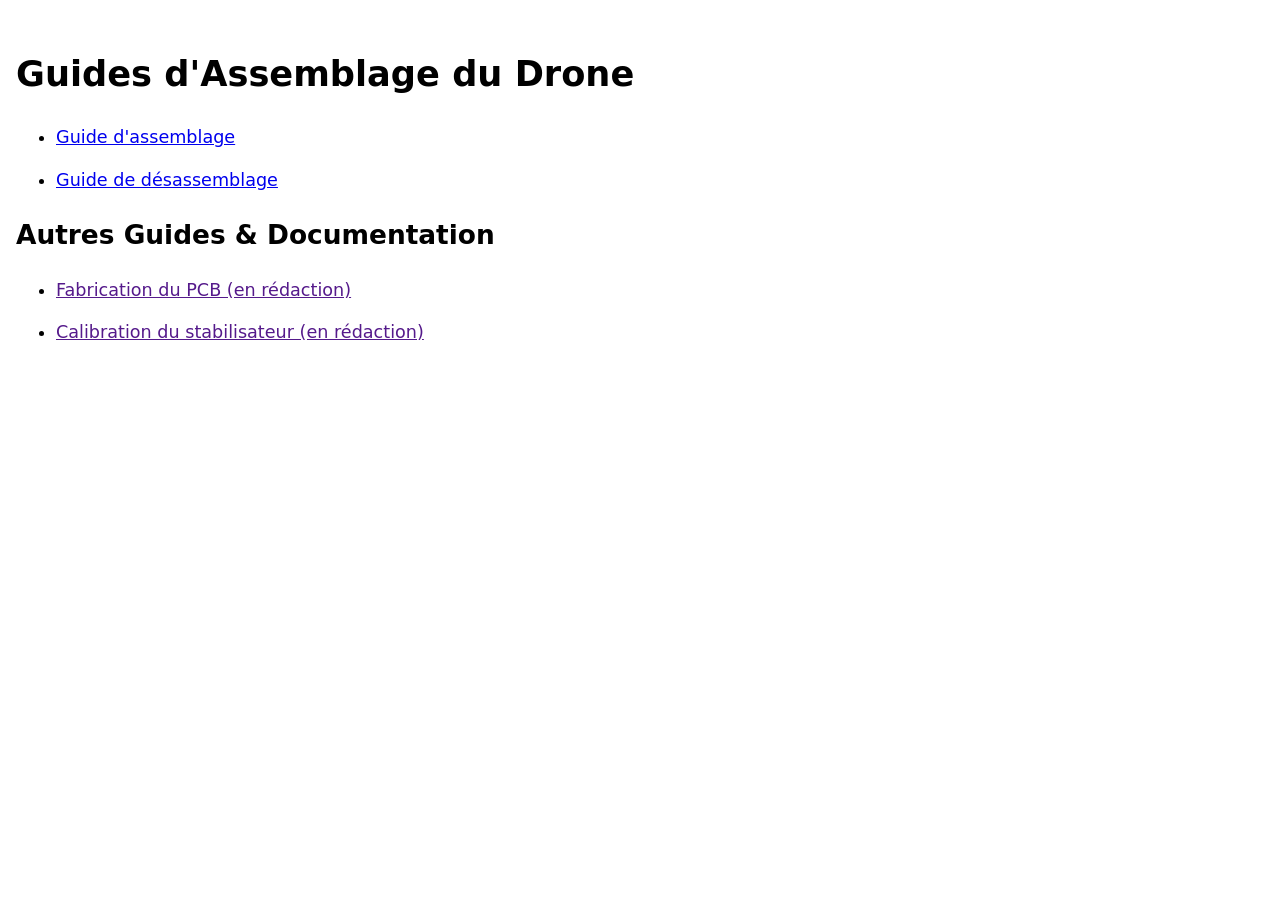
<file: index.html>
<!doctype html>
<html lang="en">

<head>
    <meta charset="UTF-8" />
    <meta name="viewport" content="width=device-width, initial-scale=1" />
    <title>OSMAutoDrone - Guides</title>
    <style>
        body {
            /* max-width: 640px; */
            margin: 3rem auto;
            padding: 0 1rem;
            font: 1.1rem/1.5 system-ui, sans-serif;
        }

        li {
            margin: 1rem 0;
        }
    </style>
</head>

<body>
    <main>
        <h1>Guides d'Assemblage du Drone</h1>
        <ul>
            <li><a href="assembly.html">Guide d'assemblage</a></li>
            <li><a href="disassembly.html">Guide de désassemblage</a></li>
        </ul>
        <h2>Autres Guides & Documentation</h2>
        <ul>
            <li><a href="">Fabrication du PCB (en rédaction)</a></li>
            <li><a href="">Calibration du stabilisateur (en rédaction)</a></li>
        </ul>
    </main>
</body>

</html>
</file>
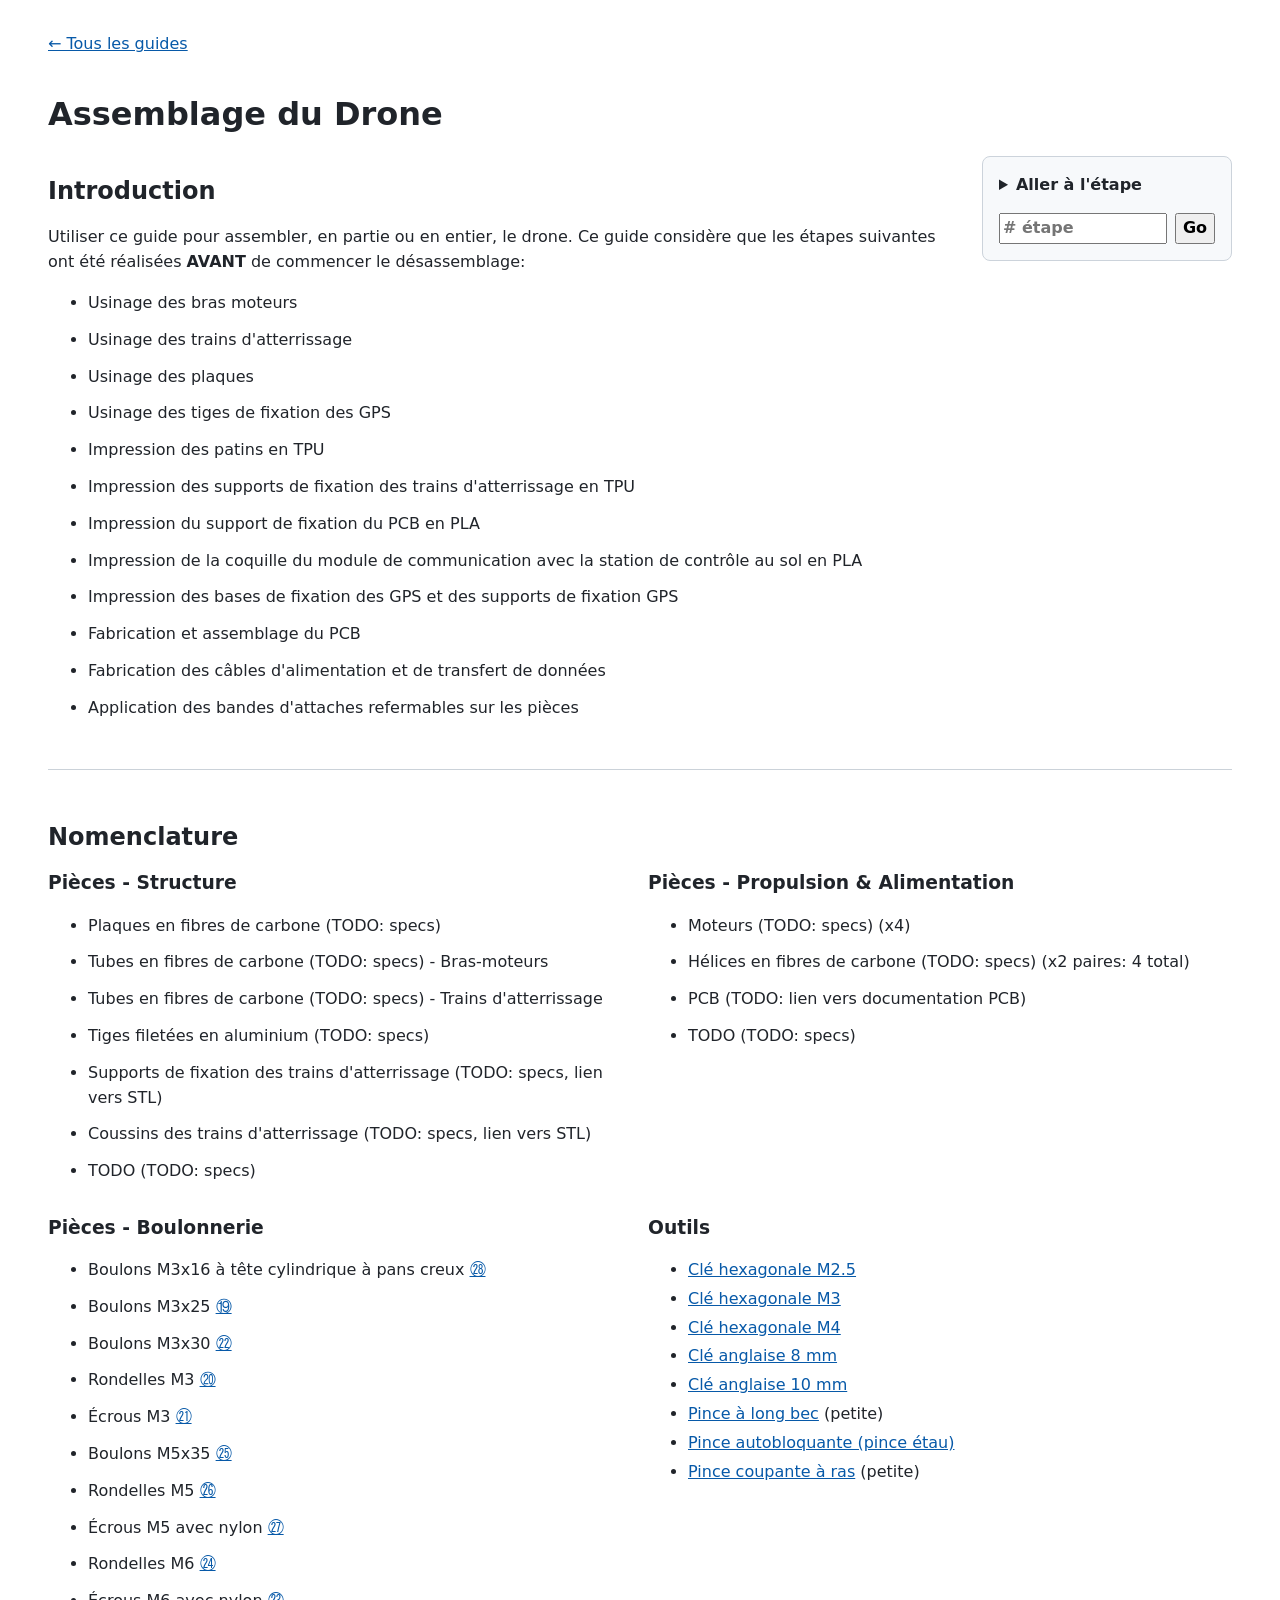
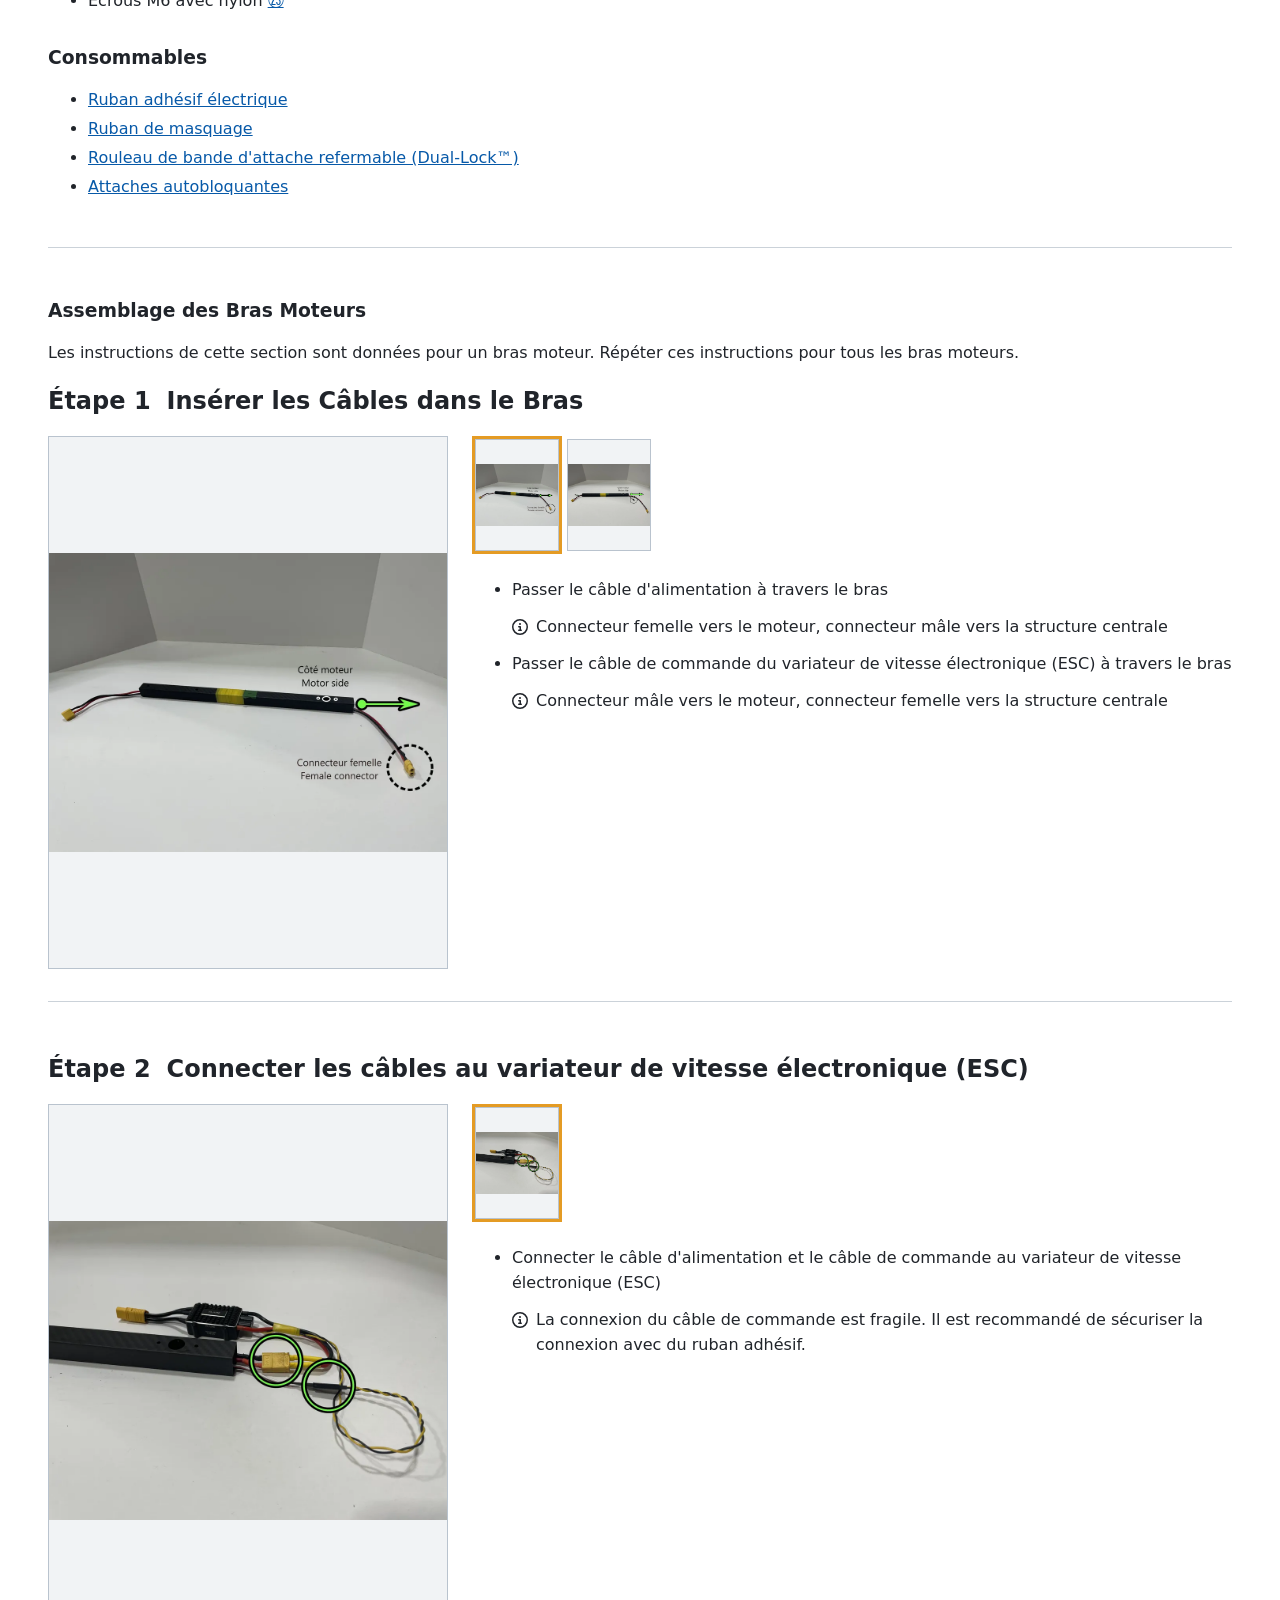
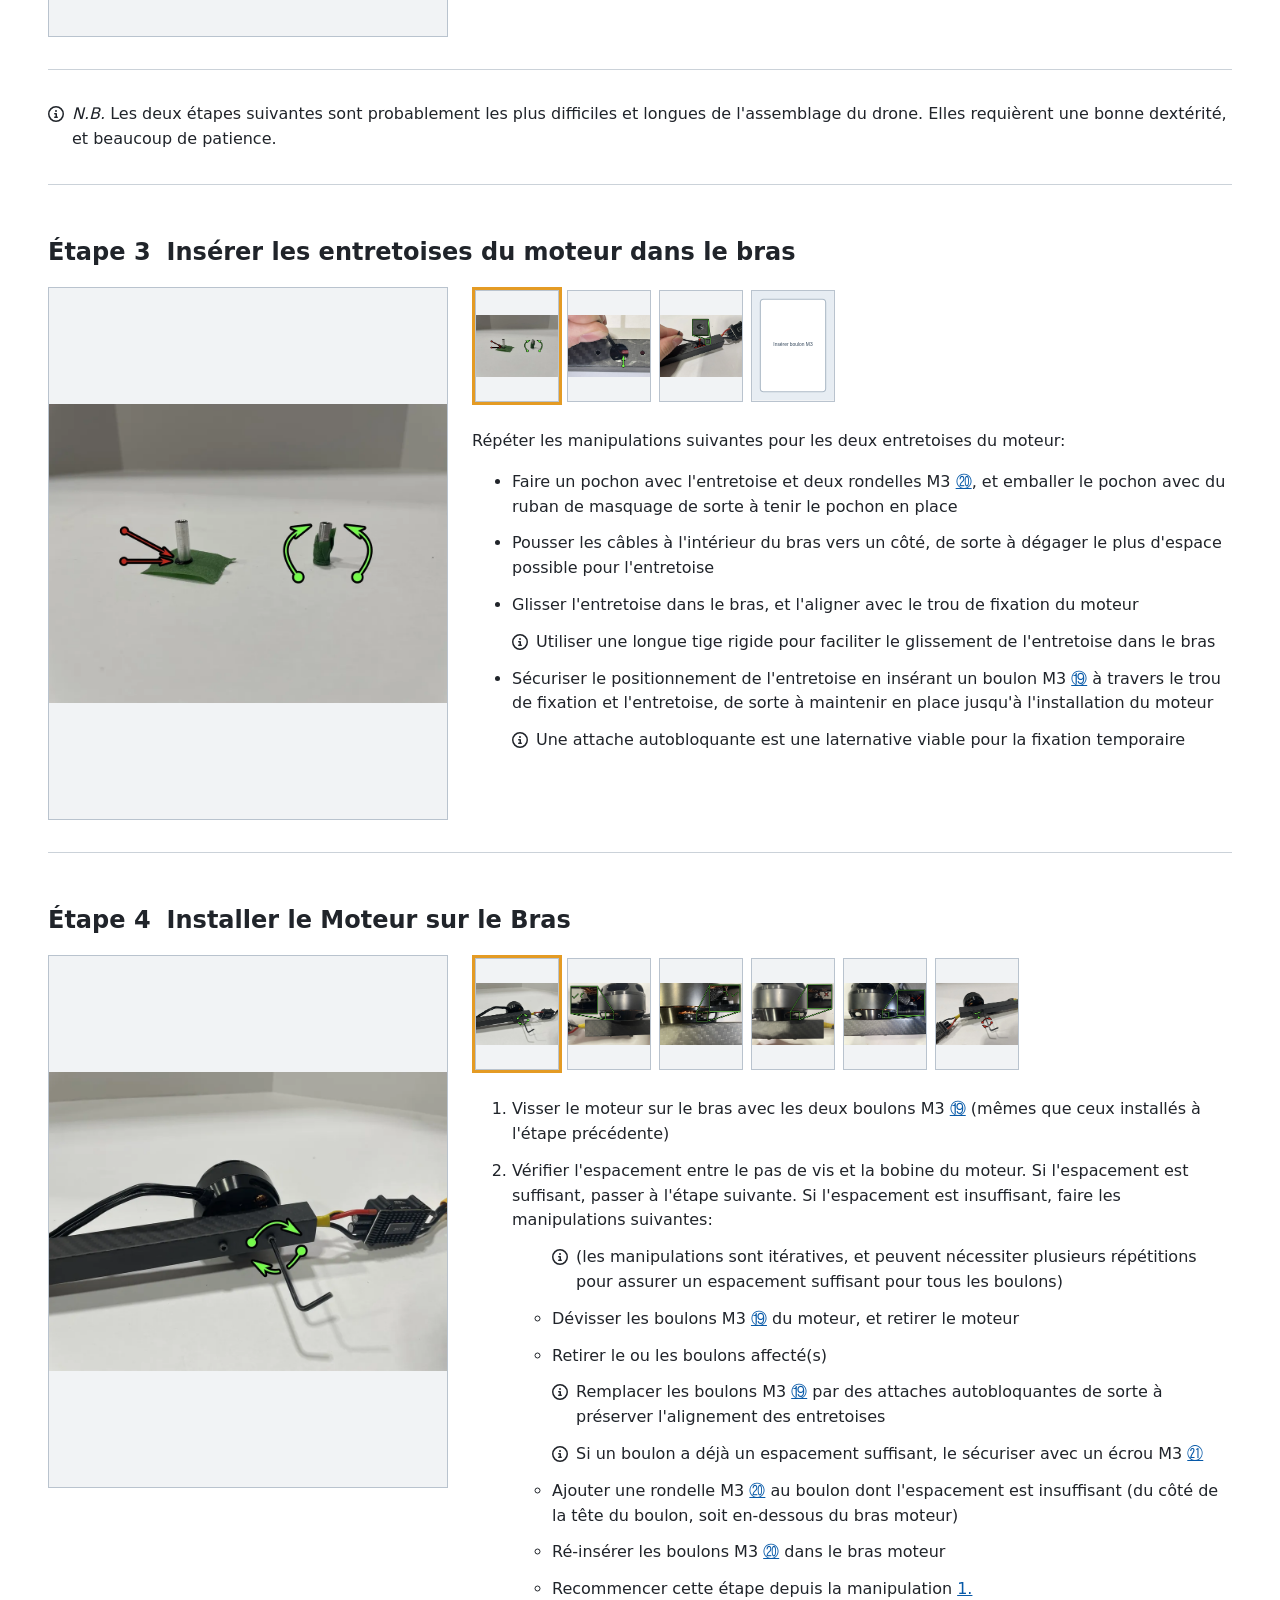
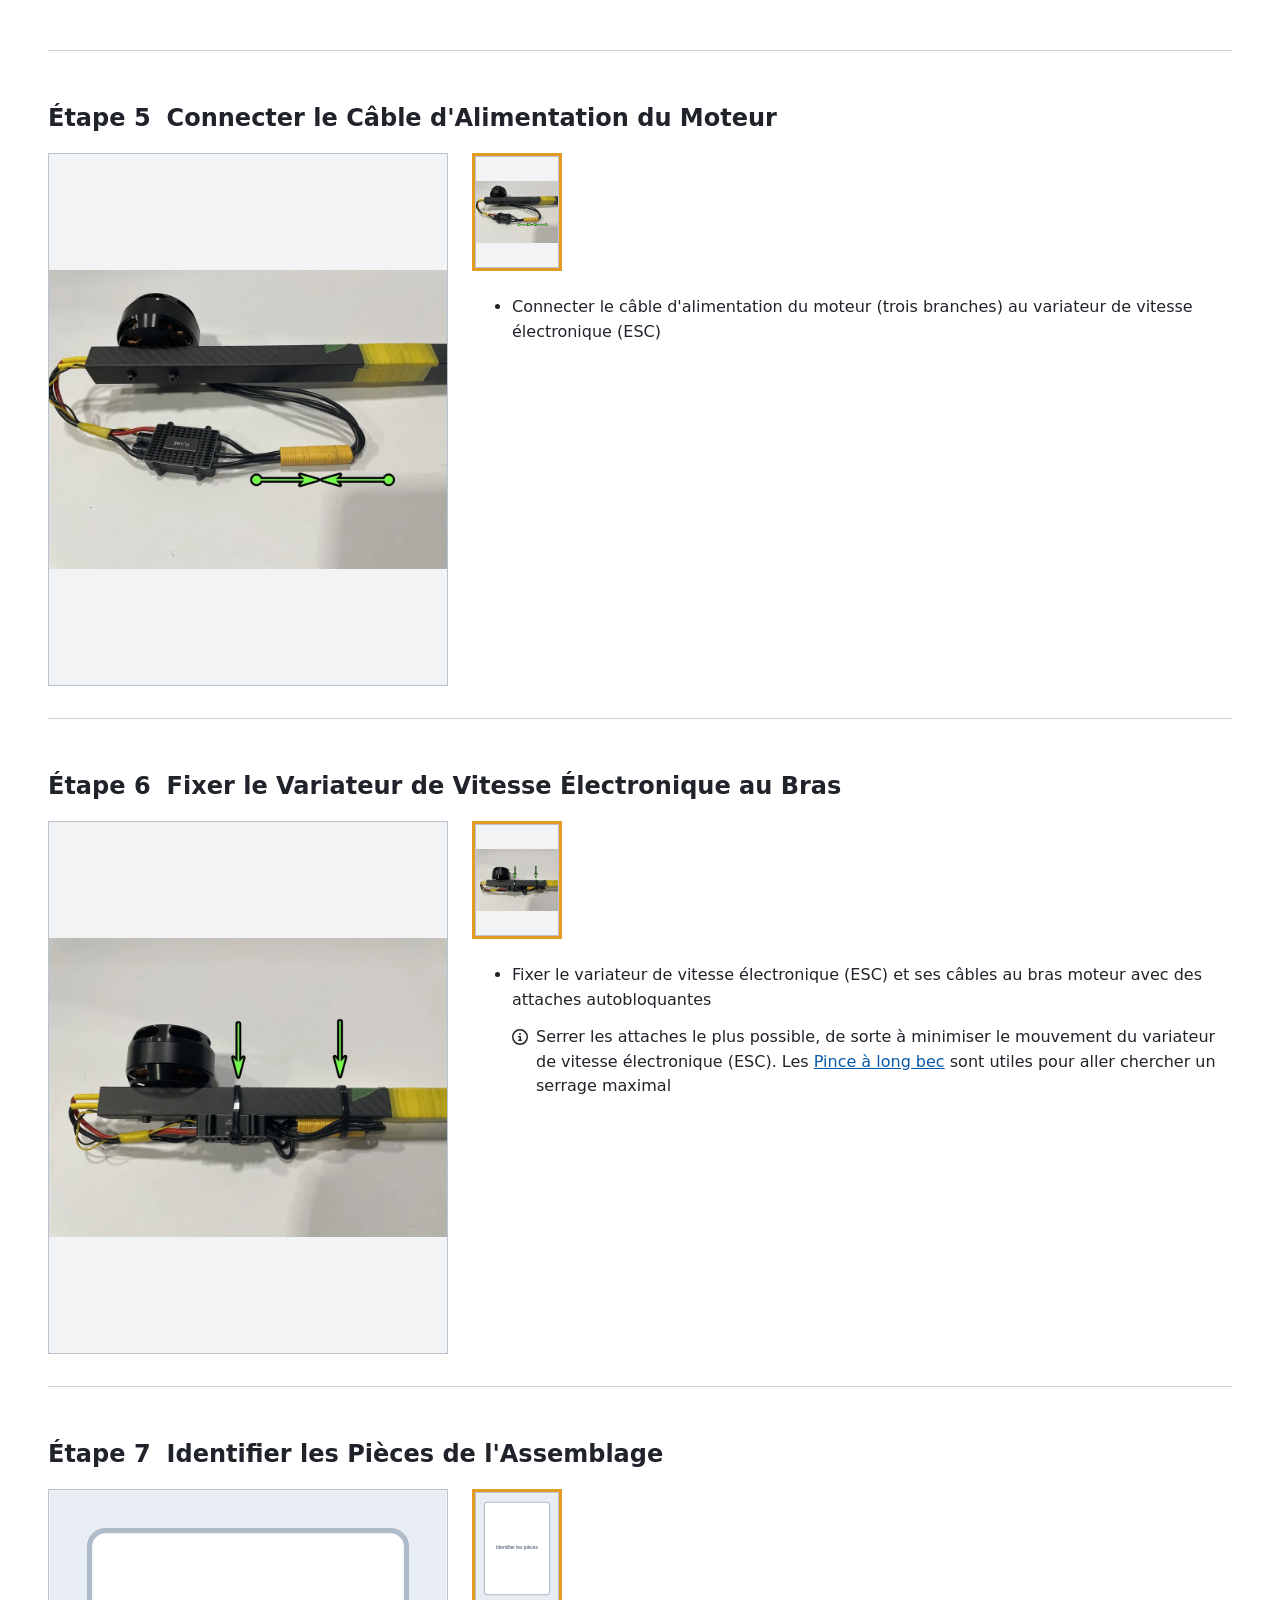
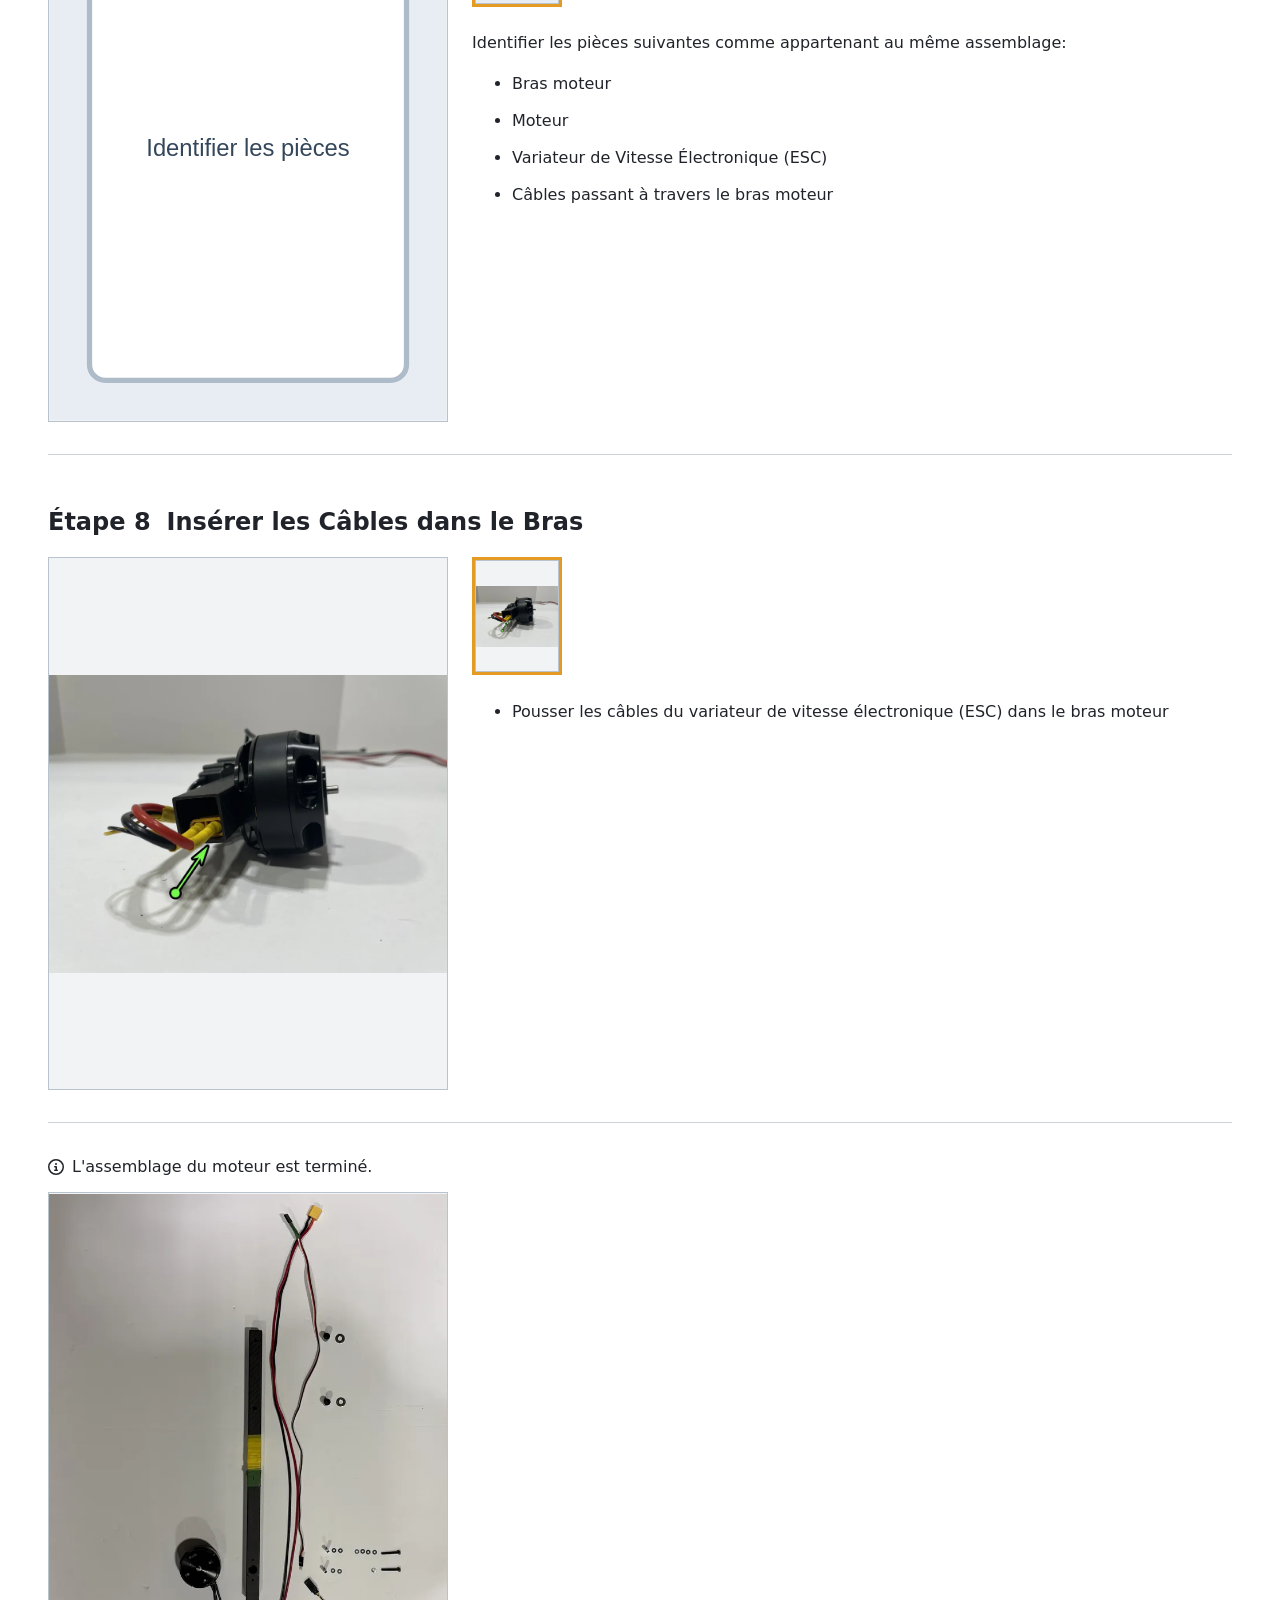
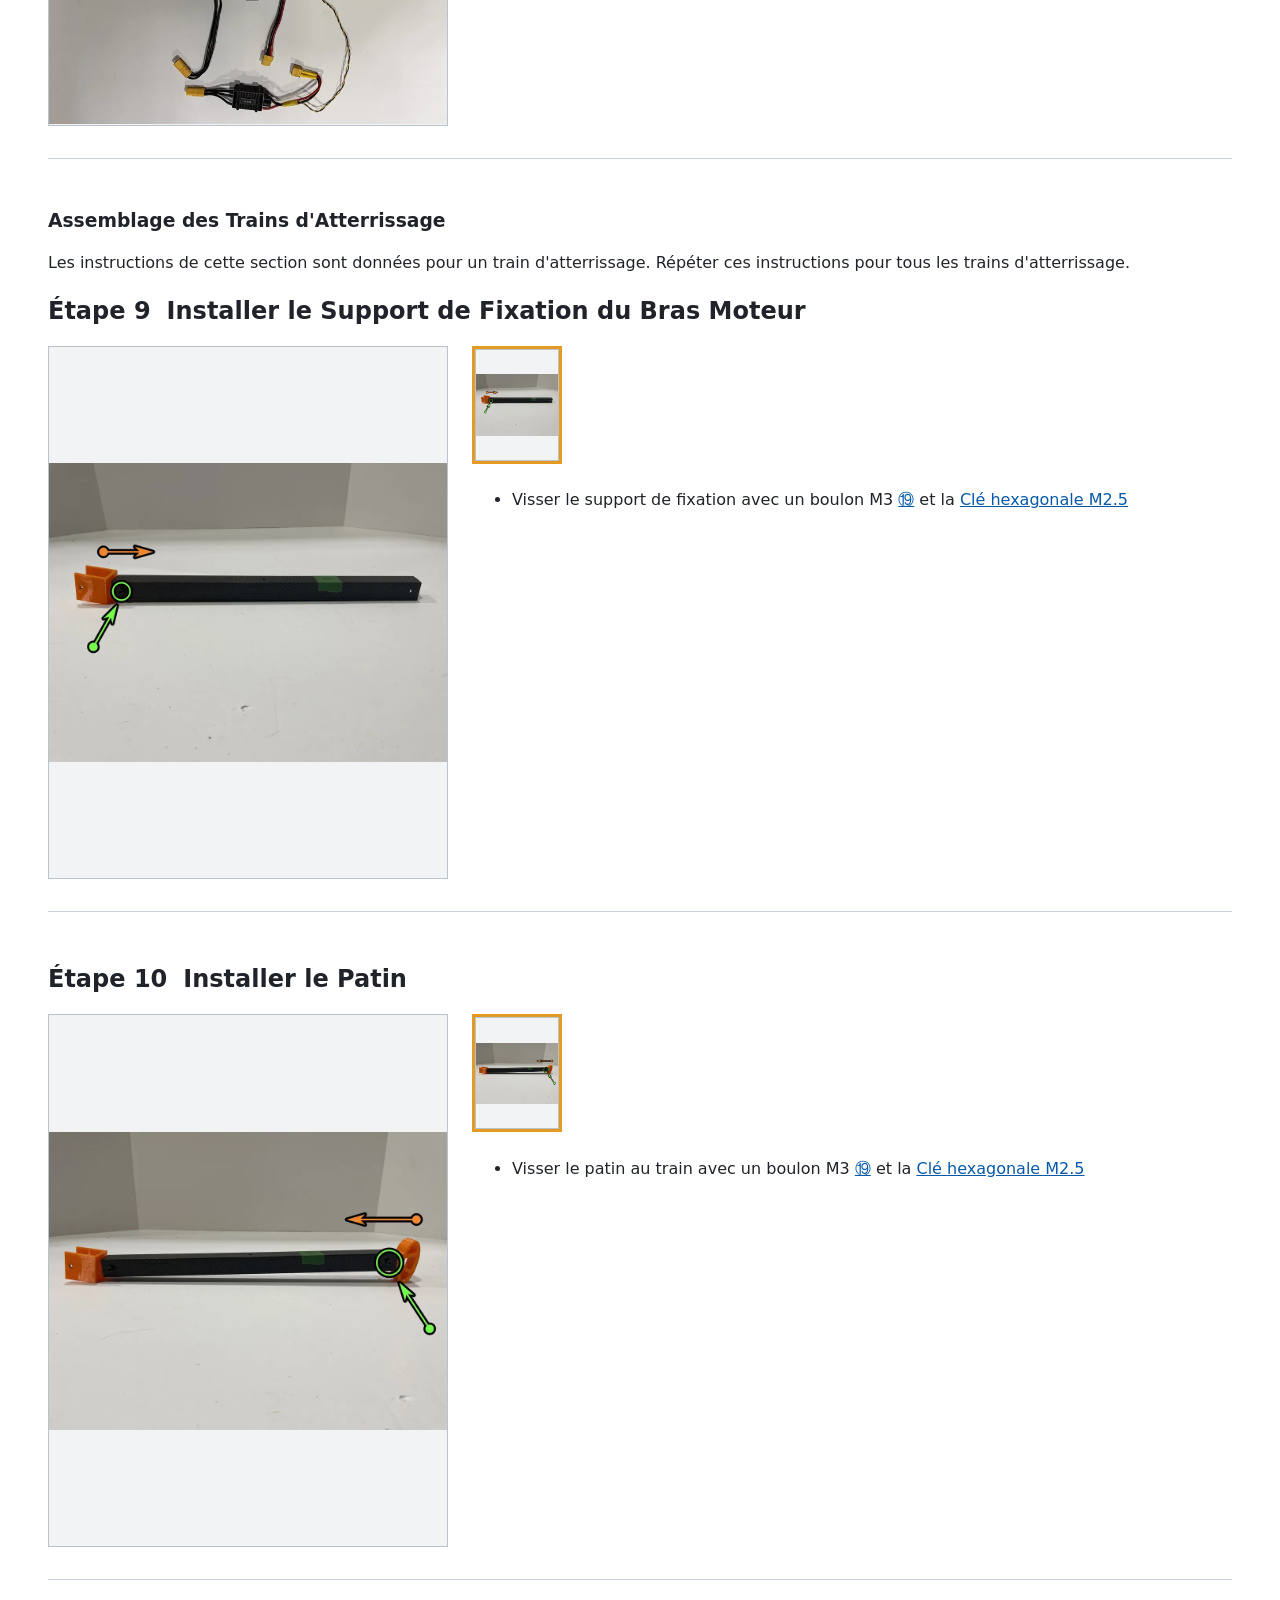
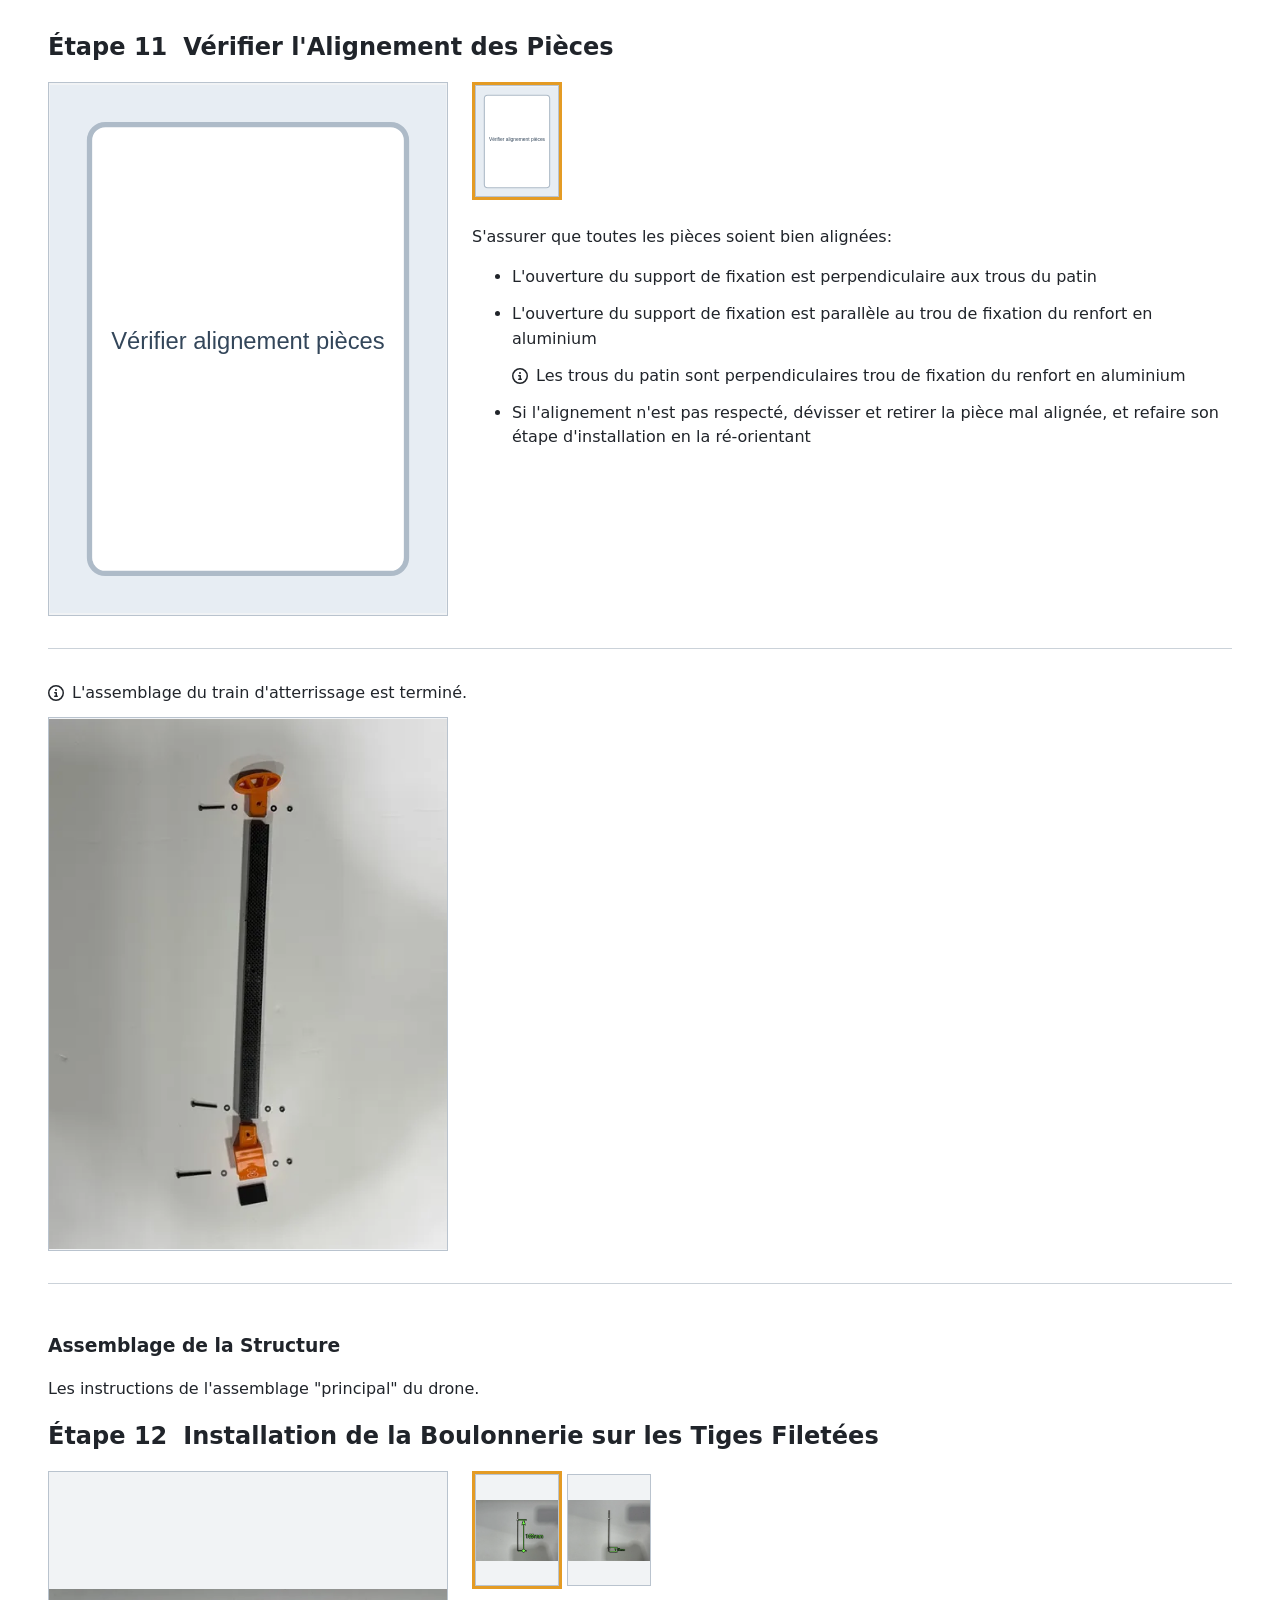
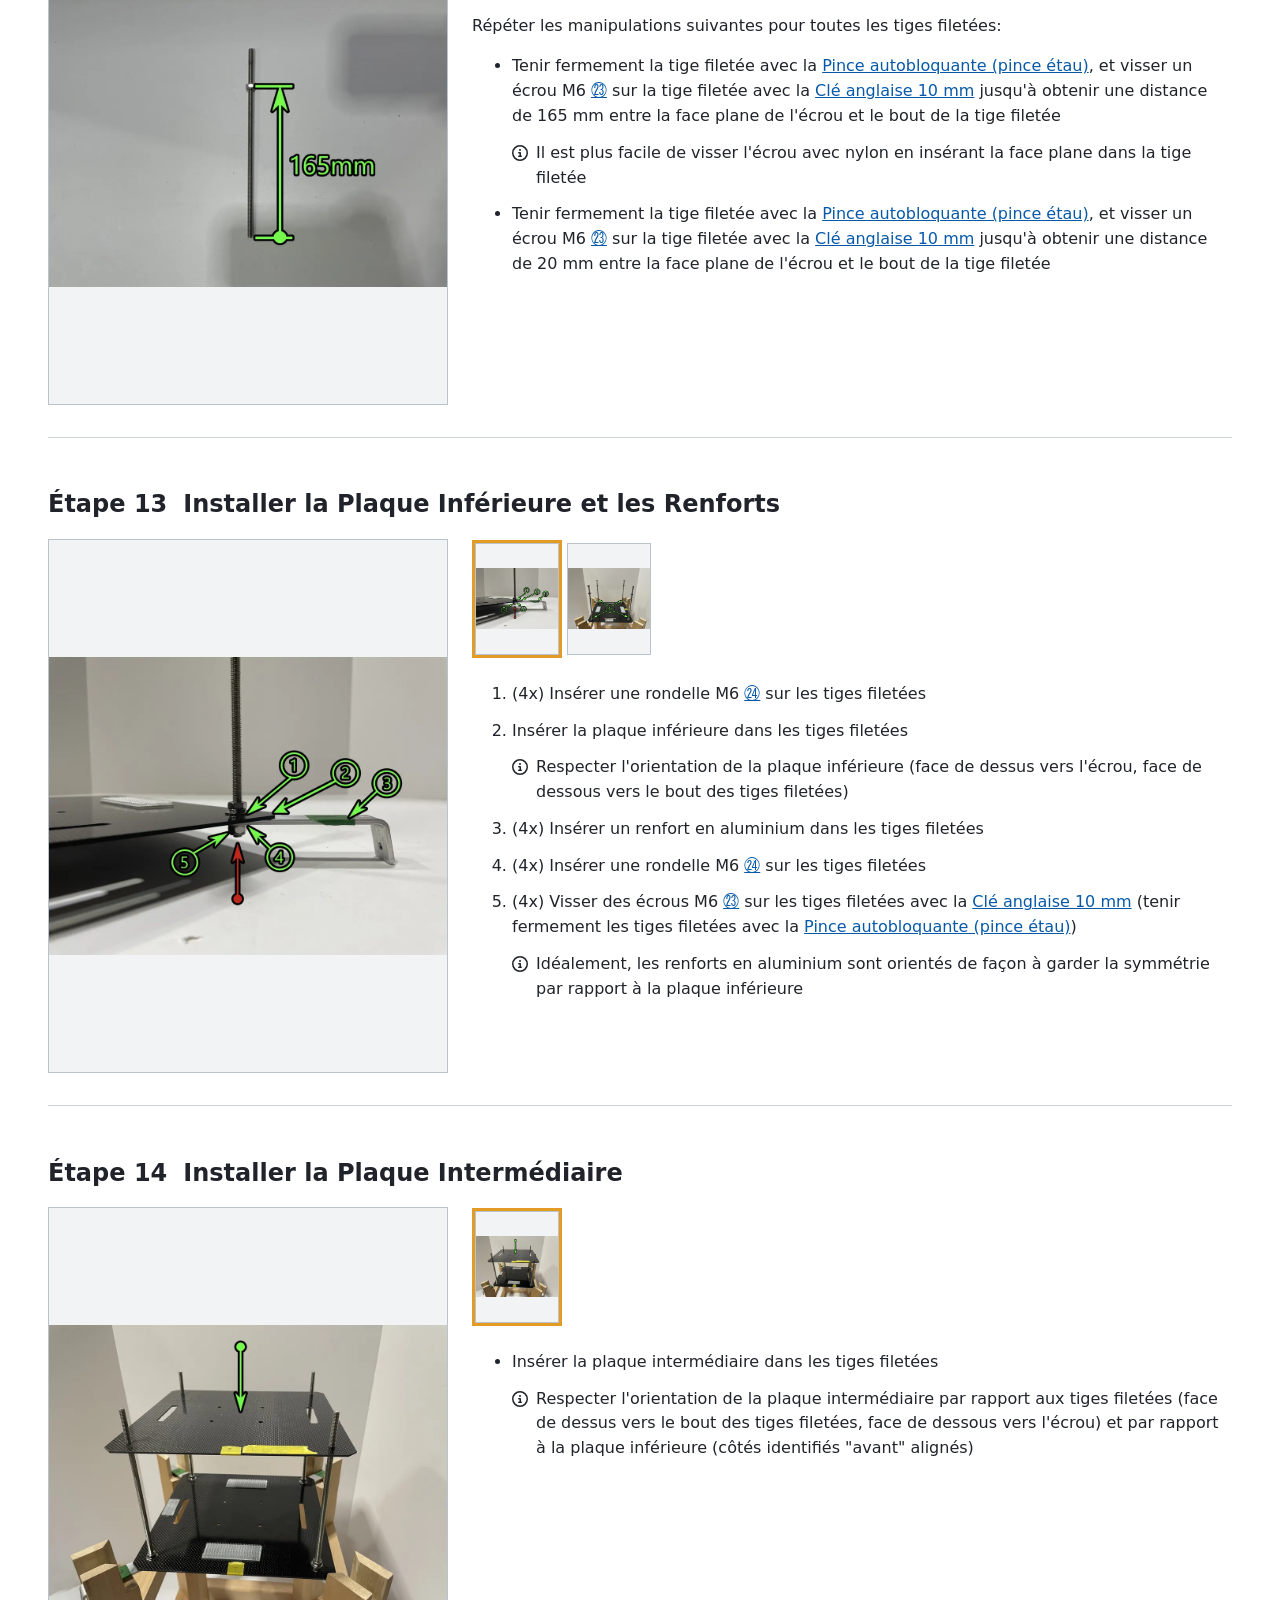
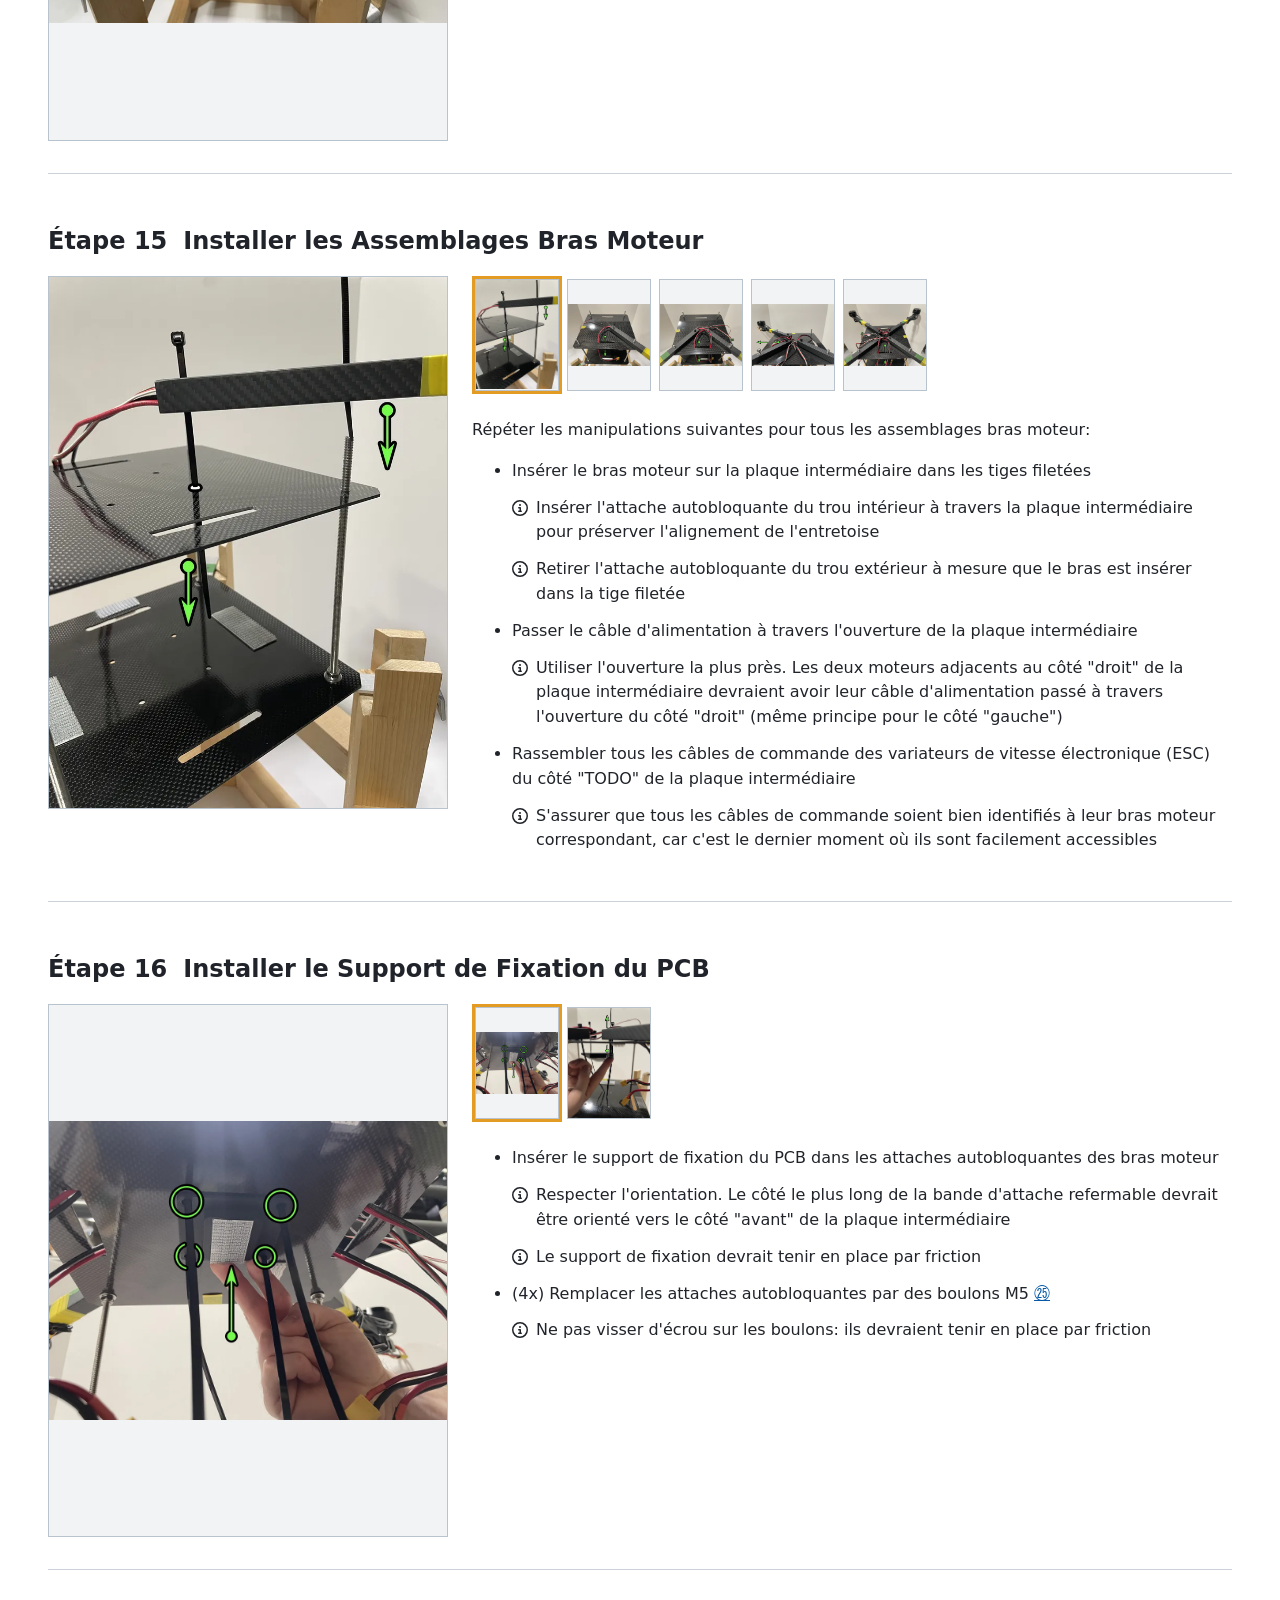
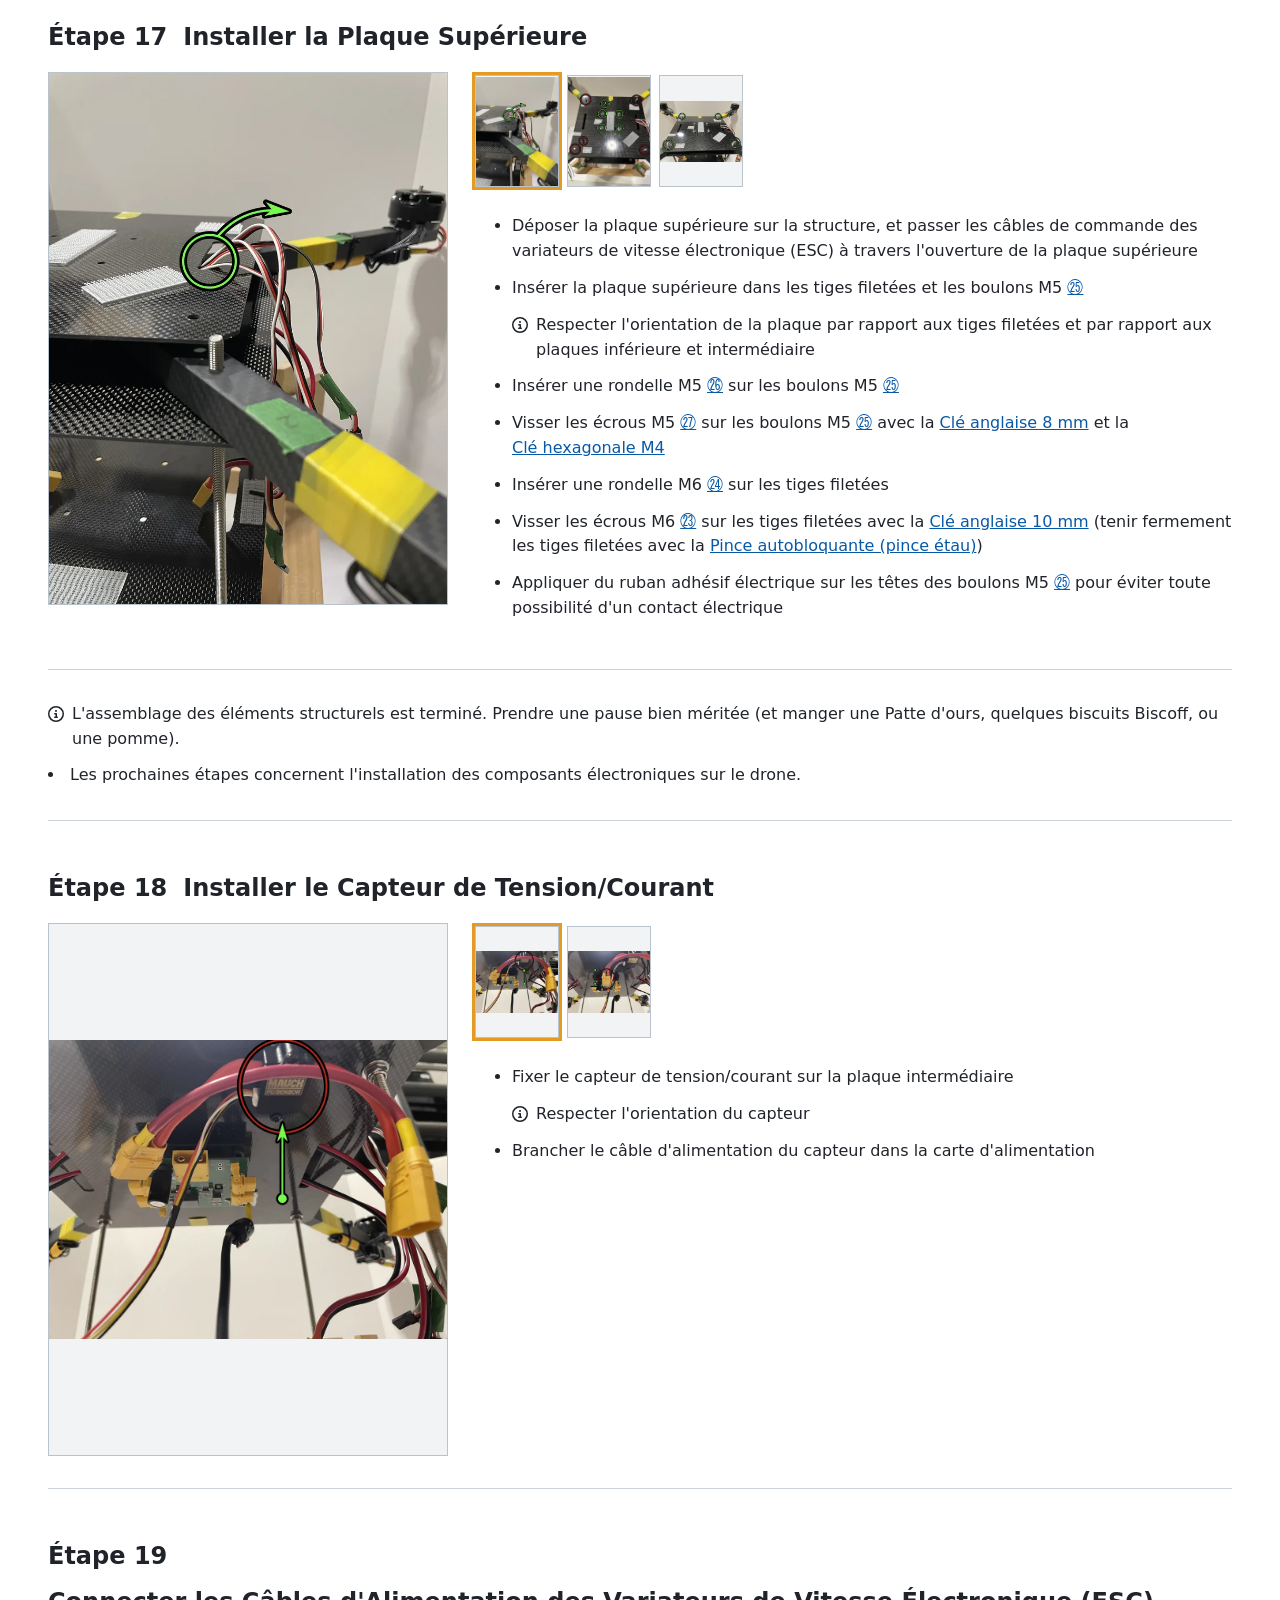
<file: assembly.html>
<!doctype html>
<html lang="en">

<head>
    <meta charset="UTF-8" />
    <meta name="viewport" content="width=device-width, initial-scale=1" />
    <link rel="stylesheet" href="styles.css" />
    <title>OSMAutoDrone - Assemblage du Drone</title>
</head>

<body>
    <main class="page">
        <a class="back-link" href="index.html">← Tous les guides</a>
        <h1>Assemblage du Drone</h1>

        <section class="intro" aria-labelledby="introduction">
            <div>
                <h2 id="introduction">Introduction</h2>
                <p>
                    Utiliser ce guide pour assembler, en partie ou en entier, le drone. Ce guide considère que les
                    étapes suivantes ont été réalisées <strong>AVANT</strong> de commencer le désassemblage:
                <ul>
                    <li>Usinage des bras moteurs</li>
                    <li>Usinage des trains d'atterrissage</li>
                    <li>Usinage des plaques</li>
                    <li>Usinage des tiges de fixation des GPS</li>
                    <li>Impression des patins en TPU</li>
                    <li>Impression des supports de fixation des trains d'atterrissage en TPU</li>
                    <li>Impression du support de fixation du PCB en PLA</li>
                    <li>Impression de la coquille du module de communication avec la station de contrôle au sol en PLA
                    </li>
                    <li>Impression des bases de fixation des GPS et des supports de fixation GPS</li>
                    <li>Fabrication et assemblage du PCB</li>
                    <li>Fabrication des câbles d'alimentation et de transfert de données</li>
                    <li>Application des bandes d'attaches refermables sur les pièces</li>
                </ul>
                </p>
            </div>

            <!-- MAYBE: Make floating and follow viewport (?) -->
            <!-- MAYBE: Ctrl+G selects input box (?) -->
            <aside class="jump" aria-label="Aller à l'étape">
                <details>
                    <summary>
                        Aller à l'étape
                        <form id="step-form">
                            <input id="step-input" type="number" min="1" step="1" required
                                aria-label="Numéro de l'étape" placeholder="# étape" />
                            <button type="submit">Go</button>
                        </form>
                    </summary>
                    <ol id="step-links"></ol>
                </details>
            </aside>
        </section>

        <section class="section" aria-labelledby="materials-heading">
            <h2 id="materials-heading">Nomenclature</h2>
            <div class="materials">
                <div>
                    <h3>Pièces - Structure</h3>
                    <ul>
                        <li>Plaques en fibres de carbone (TODO: specs)</li>
                        <li>Tubes en fibres de carbone (TODO: specs) - Bras-moteurs</li>
                        <li>Tubes en fibres de carbone (TODO: specs) - Trains d'atterrissage</li>
                        <li>Tiges filetées en aluminium (TODO: specs)</li>
                        <li>Supports de fixation des trains d'atterrissage (TODO: specs, lien vers STL)</li>
                        <li>Coussins des trains d'atterrissage (TODO: specs, lien vers STL)</li>
                        <li>TODO (TODO: specs)</li>
                    </ul>
                </div>
                <div>
                    <h3>Pièces - Propulsion & Alimentation</h3>
                    <ul>
                        <li>Moteurs (TODO: specs) (x4)</li>
                        <li>Hélices en fibres de carbone (TODO: specs) (x2 paires: 4 total)</li>
                        <li>PCB (TODO: lien vers documentation PCB)</li>
                        <li>TODO (TODO: specs)</li>
                    </ul>
                </div>
                <div>
                    <h3>Pièces - Boulonnerie</h3>
                    <ul id="bolts-and-nuts-list"></ul>
                </div>
                <div>
                    <h3>Outils</h3>
                    <ul id="tool-list"></ul>
                </div>
                <div>
                    <h3>Consommables</h3>
                    <ul id="consumable-list">
                        <!-- <li>Ruban adhésif électrique</li>
                        <li>Ruban de masquage</li>
                        <li>Rouleau de bande d'attache refermable (Dual-Lock™)</li>
                        <li>Attaches autobloquantes</li> -->
                    </ul>
                </div>
            </div>
            <div class="exploded-views">
                <!-- TODO: Add images of exploded views with the part IDs -->
            </div>
        </section>

        <!-- Add, remove, or reorder entire step sections below. -->
        <section class="section step">
            <section>
                <h1 id="motor-arm-assembly">Assemblage des Bras Moteurs</h1>
                <p>Les instructions de cette section sont données pour un bras moteur. Répéter ces instructions pour
                    tous les bras moteurs.</p>
            </section>
            <h2>
                <strong class="step-number"></strong>
                <span>Insérer les Câbles dans le Bras</span>
            </h2>

            <div class="step-layout">
                <button class="main-photo" type="button" aria-label="Enlarge step photo">
                    <img alt="" />
                </button>

                <div>
                    <div class="thumbnails" aria-label="Photos for this step">
                        <button class="thumbnail" type="button">
                            <img src="images/assembly/1_passer_cable_alimentation.webp"
                                alt="Insérer câble d'alimentation" />
                        </button>
                        <button class="thumbnail" type="button">
                            <img src="images/assembly/2_passer_cable_contrôleur.webp"
                                alt="Insérer câble de commande ESC" />
                        </button>
                    </div>

                    <div class="instructions">
                        <ul>
                            <li>Passer le câble d'alimentation à travers le bras</li>
                            <li class="note">Connecteur femelle vers le moteur, connecteur mâle vers la structure
                                centrale</li>
                            <li>Passer le câble de commande du
                                <ESC /> à travers le bras
                            </li>
                            <li class="note">Connecteur mâle vers le moteur, connecteur femelle vers la structure
                                centrale</li>
                        </ul>
                    </div>
                </div>
            </div>
        </section>

        <section class="section step">
            <h2>
                <strong class="step-number"></strong>
                <span>Connecter les câbles au
                    <ESC />
                </span>
            </h2>

            <div class="step-layout">
                <button class="main-photo" type="button" aria-label="Enlarge step photo">
                    <img alt="" />
                </button>

                <div>
                    <div class="thumbnails" aria-label="Photos for this step">
                        <button class="thumbnail" type="button">
                            <img src="images/assembly/3_brancher_ESC.webp"
                                alt="Example illustration of the frame from above" />
                        </button>
                    </div>

                    <div class="instructions">
                        <ul>
                            <li>Connecter le câble d'alimentation et le câble de commande au
                                <ESC />
                            </li>
                            <li class="note">La connexion du câble de commande est fragile. Il est recommandé de
                                sécuriser la connexion avec du ruban adhésif.</li>
                        </ul>
                    </div>
                </div>
            </div>
        </section>

        <section class="section">
            <li class="note"><i>N.B.</i> Les deux étapes suivantes sont probablement les plus difficiles et longues de
                l'assemblage du drone. Elles requièrent une bonne dextérité, et beaucoup de patience.</li>
        </section>

        <section class="section step">
            <h2>
                <strong class="step-number"></strong>
                <span>Insérer les entretoises du moteur dans le bras</span>
            </h2>

            <div class="step-layout">
                <button class="main-photo" type="button" aria-label="Enlarge step photo">
                    <img alt="" />
                </button>

                <div>
                    <div class="thumbnails" aria-label="Photos for this step">
                        <button class="thumbnail" type="button">
                            <img src="images/assembly/4_pochon_M3.webp" alt="Faire un pochon avec l'entretoise M3" />
                        </button>
                        <button class="thumbnail" type="button">
                            <img src="images/assembly/5_pousser_fils.webp" alt="Pousser câbles vers un côté" />
                        </button>
                        <button class="thumbnail" type="button">
                            <img src="images/assembly/6_inserer_pochon.webp"
                                alt="Glisser le pochon dans le bras, et l'aligner avec le trou" />
                        </button>
                        <button class="thumbnail" type="button">
                            <img data-demo="Insérer boulon M3" alt="Insérer un boulon M3x25 à travers le trou" />
                        </button>
                    </div>

                    <div class="instructions">
                        <p>Répéter les manipulations suivantes pour les deux entretoises du moteur:</p>
                        <ul>
                            <li>Faire un pochon avec l'entretoise et deux rondelles M3 <span
                                    data-hardware="M3Washer"></span>, et emballer le pochon avec du ruban de masquage de
                                sorte à tenir le pochon en place</li>
                            <li>Pousser les câbles à l'intérieur du bras vers un côté, de sorte à dégager le plus
                                d'espace possible pour l'entretoise</li>
                            <li>Glisser l'entretoise dans le bras, et l'aligner avec le trou de fixation du moteur</li>
                            <li class="note">Utiliser une longue tige rigide pour faciliter le glissement de
                                l'entretoise dans le bras</li>
                            <li>Sécuriser le positionnement de l'entretoise en insérant un boulon M3 <span
                                    data-hardware="M3x25Bolt"></span> à travers le trou de fixation et l'entretoise, de
                                sorte à maintenir en place jusqu'à l'installation du moteur</li>
                            <li class="note">Une attache autobloquante est une laternative viable pour la fixation
                                temporaire</li>
                        </ul>
                    </div>
                </div>
            </div>
        </section>

        <section class="section step">
            <h2>
                <strong class="step-number"></strong>
                <span>Installer le Moteur sur le Bras</span>
            </h2>

            <div class="step-layout">
                <button class="main-photo" type="button" aria-label="Enlarge step photo">
                    <img alt="" />
                </button>

                <div>
                    <div class="thumbnails" aria-label="Photos for this step">
                        <button class="thumbnail" type="button">
                            <img src="images\assembly\13_visser_moteur.webp" alt="TODO" />
                        </button>
                        <button class="thumbnail" type="button">
                            <img src="images\assembly\17_espacement_adequat_boulon1.webp"
                                alt="Espacement suffisant 1" />
                        </button>
                        <button class="thumbnail" type="button">
                            <img src="images\assembly\18_espacement_adequat_boulon2.webp"
                                alt="Espacement suffisant 2" />
                        </button>
                        <button class="thumbnail" type="button">
                            <img src="images\assembly\14_espacement_manquant_boulon1.webp"
                                alt="Espacement insuffisant 1" />
                        </button>
                        <button class="thumbnail" type="button">
                            <img src="images\assembly\15_espacement_manquant_boulon2.webp"
                                alt="Espacement insuffisant 2" />
                        </button>
                        <button class="thumbnail" type="button">
                            <img src="images/assembly/16_ajouter_rondelle.webp" alt="TODO" />
                        </button>
                    </div>

                    <div class="instructions">
                        <ol>
                            <li id="screw_motor_bolts">Visser le moteur sur le bras avec les deux boulons M3 <span
                                    data-hardware="M3x25Bolt"></span> (mêmes que ceux installés à l'étape précédente)
                            </li>
                            <li>Vérifier l'espacement entre le pas de vis et la bobine du moteur. Si l'espacement est
                                suffisant, passer à l'étape suivante. Si l'espacement est insuffisant, faire les
                                manipulations suivantes:</li>
                            <ul>
                                <li class="note">(les manipulations sont itératives, et peuvent nécessiter plusieurs
                                    répétitions pour assurer un espacement suffisant pour tous les boulons)</li>
                                <li>Dévisser les boulons M3 <span data-hardware="M3x25Bolt"></span> du moteur, et
                                    retirer le moteur
                                </li>
                                <li>Retirer le ou les boulons affecté(s)</li>
                                <li class="note">Remplacer les boulons M3 <span data-hardware="M3x25Bolt"></span> par
                                    des attaches autobloquantes de sorte à préserver l'alignement des entretoises</li>
                                <li class="note">Si un boulon a déjà un espacement suffisant, le sécuriser avec un écrou
                                    M3 <span data-hardware="M3Nut"></span></li>
                                <li>Ajouter une rondelle M3 <span data-hardware="M3Washer"></span> au boulon dont
                                    l'espacement
                                    est insuffisant (du côté de la tête du boulon, soit en-dessous du bras moteur)</li>
                                <li>Ré-insérer les boulons M3 <span data-hardware="M3Washer"></span> dans le bras moteur
                                </li>
                                <li>Recommencer cette étape depuis la manipulation <a href="#screw_motor_bolts">1.</a>
                                </li>
                            </ul>
                        </ol>
                    </div>
                </div>
            </div>
        </section>

        <section class="section step">
            <h2>
                <strong class="step-number"></strong>
                <span>Connecter le Câble d'Alimentation du Moteur</span>
            </h2>

            <div class="step-layout">
                <button class="main-photo" type="button" aria-label="Enlarge step photo">
                    <img alt="" />
                </button>

                <div>
                    <div class="thumbnails" aria-label="Photos for this step">
                        <button class="thumbnail" type="button">
                            <img src="images\assembly\19_brancher_moteur.webp" />
                        </button>
                    </div>

                    <div class="instructions">
                        <ul>
                            <li>Connecter le câble d'alimentation du moteur (trois branches) au
                                <ESC />
                            </li>
                        </ul>
                    </div>
                </div>
            </div>
        </section>

        <section class="section step">
            <h2>
                <strong class="step-number"></strong>
                <span>Fixer le Variateur de Vitesse Électronique au Bras</span>
            </h2>

            <div class="step-layout">
                <button class="main-photo" type="button" aria-label="Enlarge step photo">
                    <img alt="" />
                </button>

                <div>
                    <div class="thumbnails" aria-label="Photos for this step">
                        <button class="thumbnail" type="button">
                            <img src="images/assembly/20_fixer_ESC.webp" alt="TODO" />
                        </button>
                    </div>

                    <div class="instructions">
                        <ul>
                            <li>Fixer le
                                <ESC /> et ses câbles au bras moteur avec des attaches autobloquantes
                            </li>
                            <li class="note">Serrer les attaches le plus possible, de sorte à minimiser le mouvement du
                                <ESC />. Les <span data-tool="LongNosePliers"></span> sont utiles pour aller chercher un
                                serrage maximal
                            </li>
                        </ul>
                    </div>
                </div>
            </div>
        </section>

        <section class="section step">
            <h2>
                <strong class="step-number"></strong>
                <span>Identifier les Pièces de l'Assemblage</span>
            </h2>

            <div class="step-layout">
                <button class="main-photo" type="button" aria-label="Enlarge step photo">
                    <img alt="" />
                </button>

                <div>
                    <div class="thumbnails" aria-label="Photos for this step">
                        <button class="thumbnail" type="button">
                            <img data-demo="Identifier les pièces" alt="Identifier les pièces" />
                        </button>
                    </div>

                    <div class="instructions">
                        <p>Identifier les pièces suivantes comme appartenant au même assemblage:</p>
                        <ul>
                            <li>Bras moteur</li>
                            <li>Moteur</li>
                            <li>Variateur de Vitesse Électronique (ESC)</li>
                            <li>Câbles passant à travers le bras moteur</li>
                        </ul>
                    </div>
                </div>
            </div>
        </section>

        <section class="section step">
            <h2>
                <strong class="step-number"></strong>
                <span>Insérer les Câbles dans le Bras</span>
            </h2>

            <div class="step-layout">
                <button class="main-photo" type="button" aria-label="Enlarge step photo">
                    <img alt="" />
                </button>

                <div>
                    <div class="thumbnails" aria-label="Photos for this step">
                        <button class="thumbnail" type="button">
                            <img src="images\assembly\21_pousser_cables.webp"
                                alt="Pousser les câbles de l'ESC dans le bras" />
                        </button>
                    </div>

                    <div class="instructions">
                        <ul>
                            <li>Pousser les câbles du
                                <ESC /> dans le bras moteur
                            </li>
                        </ul>
                    </div>
                </div>
            </div>
        </section>

        <section class="section">
            <li class="note">L'assemblage du moteur est terminé.</li>
            <button class="main-photo" type="button" aria-label="Enlarge step photo">
                <img src="images\assembly\motor_arm_exploded_view.webp" alt="Vue explosée du bras moteur" />
            </button>
        </section>

        <section class="section step">
            <section>
                <h1 id="landing-gear-assembly">Assemblage des Trains d'Atterrissage</h1>
                <p>Les instructions de cette section sont données pour un train d'atterrissage. Répéter ces instructions
                    pour
                    tous les trains d'atterrissage.</p>
            </section>
            <h2>
                <strong class="step-number"></strong>
                <span>Installer le Support de Fixation du Bras Moteur</span>
            </h2>

            <div class="step-layout">
                <button class="main-photo" type="button" aria-label="Enlarge step photo">
                    <img alt="" />
                </button>

                <div>
                    <div class="thumbnails" aria-label="Photos for this step">
                        <button class="thumbnail" type="button">
                            <img src="images/assembly/P1_Fixer_fixation_bras.webp" alt="Visser support fixation" />
                        </button>
                    </div>

                    <div class="instructions">
                        <ul>
                            <li>Visser le support de fixation avec un boulon M3 <span data-hardware="M3x25Bolt"></span>
                                et la <span data-tool="M2p5AllenKey"></span></li>
                        </ul>
                    </div>
                </div>
            </div>
        </section>

        <section class="section step">
            <h2>
                <strong class="step-number"></strong>
                <span>Installer le Patin</span>
            </h2>

            <div class="step-layout">
                <button class="main-photo" type="button" aria-label="Enlarge step photo">
                    <img alt="" />
                </button>

                <div>
                    <div class="thumbnails" aria-label="Photos for this step">
                        <button class="thumbnail" type="button">
                            <img src="images/assembly/P2_Fixer_patin.webp" alt="Visser le patin" />
                        </button>
                    </div>

                    <div class="instructions">
                        <ul>
                            <li>Visser le patin au train avec un boulon M3 <span data-hardware="M3x25Bolt"></span>
                                et la <span data-tool="M2p5AllenKey"></span></li>
                        </ul>
                    </div>
                </div>
            </div>
        </section>

        <section class="section step">
            <h2>
                <strong class="step-number"></strong>
                <span>Vérifier l'Alignement des Pièces</span>
            </h2>

            <div class="step-layout">
                <button class="main-photo" type="button" aria-label="Enlarge step photo">
                    <img alt="" />
                </button>

                <div>
                    <div class="thumbnails" aria-label="Photos for this step">
                        <button class="thumbnail" type="button">
                            <img data-demo="Vérifier alignement pièces" alt="Vérifier l'alignement des pièces" />
                        </button>
                    </div>

                    <div class="instructions">
                        <p>S'assurer que toutes les pièces soient bien alignées:</p>
                        <ul>
                            <li>L'ouverture du support de fixation est perpendiculaire aux trous du patin</li>
                            <li>L'ouverture du support de fixation est parallèle au trou de fixation du renfort en
                                aluminium</li>
                            <li class="note">Les trous du patin sont perpendiculaires trou de fixation du renfort en
                                aluminium</li>
                            <li>Si l'alignement n'est pas respecté, dévisser et retirer la pièce mal alignée, et refaire
                                son étape d'installation en la ré-orientant</li>
                        </ul>
                    </div>
                </div>
            </div>
        </section>

        <section class="section">
            <li class="note">L'assemblage du train d'atterrissage est terminé.</li>
            <button class="main-photo" type="button" aria-label="Enlarge step photo">
                <img src="images\assembly\landing_gear_exploded_view.webp" alt="Vue explosée du train d'atterrissage" />
            </button>
        </section>

        <section class="section step">
            <section>
                <h1 id="landing-gear-assembly">Assemblage de la Structure</h1>
                <p>Les instructions de l'assemblage "principal" du drone.</p>
            </section>

            <h2>
                <strong class="step-number"></strong>
                <span>Installation de la Boulonnerie sur les Tiges Filetées</span>
            </h2>

            <div class="step-layout">
                <button class="main-photo" type="button" aria-label="Enlarge step photo">
                    <img alt="" />
                </button>

                <div>
                    <div class="thumbnails" aria-label="Photos for this step">
                        <button class="thumbnail" type="button">
                            <img src="images/assembly/22_Ecrou1_tige_filetee.webp"
                                alt="Visser un premier écrou M6 dans la tige filetée" />
                        </button>
                        <button class="thumbnail" type="button">
                            <img src="images/assembly/23_Ecrou2_tige_filetee.webp"
                                alt="Visser un second écrou M6 dans la tige filetée" />
                        </button>
                    </div>

                    <div class="instructions">
                        <p>Répéter les manipulations suivantes pour toutes les tiges filetées:</p>
                        <ul>
                            <li>Tenir fermement la tige filetée avec la <span data-tool="ViseGripPliers"></span>, et
                                visser un écrou M6 <span data-hardware="M6NylonNut"></span> sur la tige filetée avec la
                                <span data-tool="Wrench10mm"></span> jusqu'à obtenir une distance de 165 mm entre la
                                face plane de l'écrou et le bout de la tige filetée
                            </li>
                            <li class="note">Il est plus facile de visser l'écrou avec nylon en insérant la face plane
                                dans la tige filetée</li>
                            <li>Tenir fermement la tige filetée avec la <span data-tool="ViseGripPliers"></span>, et
                                visser un écrou M6 <span data-hardware="M6NylonNut"></span> sur la tige filetée avec la
                                <span data-tool="Wrench10mm"></span> jusqu'à obtenir une distance de 20 mm entre la
                                face plane de l'écrou et le bout de la tige filetée
                            </li>
                        </ul>
                    </div>
                </div>
            </div>
        </section>

        <section class="section step">
            <h2>
                <strong class="step-number"></strong>
                <span>Installer la Plaque Inférieure et les Renforts</span>
            </h2>

            <div class="step-layout">
                <button class="main-photo" type="button" aria-label="Enlarge step photo">
                    <img alt="" />
                </button>

                <div>
                    <div class="thumbnails" aria-label="Photos for this step">
                        <button class="thumbnail" type="button">
                            <img src="images\assembly\24_Installer_plaque_flatbar.webp"
                                alt="Installer la plaque inférieure et les renforts en alimunium" />
                        </button>
                        <button class="thumbnail" type="button">
                            <img src="images\assembly\25_Installer_4x_tiges.webp"
                                alt="Répéter pour toutes les tiges filetées" />
                        </button>
                    </div>

                    <div class="instructions">
                        <ol>
                            <li>(4x) Insérer une rondelle M6 <span data-hardware="M6Washer"></span> sur les tiges
                                filetées
                            </li>
                            <li>Insérer la plaque inférieure dans les tiges filetées</li>
                            <li class="note">Respecter l'orientation de la plaque inférieure (face de dessus vers
                                l'écrou, face de dessous vers le bout des tiges filetées)</li>
                            <li>(4x) Insérer un renfort en aluminium dans les tiges filetées</li>
                            <li>(4x) Insérer une rondelle M6 <span data-hardware="M6Washer"></span> sur les tiges
                                filetées
                            </li>
                            <li>(4x) Visser des écrous M6 <span data-hardware="M6NylonNut"></span> sur les tiges
                                filetées
                                avec la <span data-tool="Wrench10mm"></span> (tenir fermement les tiges filetées avec la
                                <span data-tool="ViseGripPliers"></span>)
                            </li>
                            <li class="note">Idéalement, les renforts en aluminium sont orientés de façon à garder la
                                symmétrie par rapport à la plaque inférieure</li>
                        </ol>
                    </div>
                </div>
            </div>
        </section>

        <section class="section step">
            <h2>
                <strong class="step-number"></strong>
                <span>Installer la Plaque Intermédiaire</span>
            </h2>

            <div class="step-layout">
                <button class="main-photo" type="button" aria-label="Enlarge step photo">
                    <img alt="" />
                </button>

                <div>
                    <div class="thumbnails" aria-label="Photos for this step">
                        <button class="thumbnail" type="button">
                            <img src="images\assembly\26_Installer_plaque_intermediaire.webp"
                                alt="Installer la plaque intermédiaire" />
                        </button>
                    </div>

                    <div class="instructions">
                        <ul>
                            <li>Insérer la plaque intermédiaire dans les tiges filetées</li>
                            <li class="note">Respecter l'orientation de la plaque intermédiaire par rapport aux tiges
                                filetées (face de dessus vers
                                le bout des tiges filetées, face de dessous vers l'écrou) et par rapport à la plaque
                                inférieure (côtés identifiés "avant" alignés)</li>
                        </ul>
                    </div>
                </div>
            </div>
        </section>

        <section class="section step">
            <h2>
                <strong class="step-number"></strong>
                <span>Installer les Assemblages Bras Moteur</span>
            </h2>

            <div class="step-layout">
                <button class="main-photo" type="button" aria-label="Enlarge step photo">
                    <img alt="" />
                </button>

                <div>
                    <div class="thumbnails" aria-label="Photos for this step">
                        <button class="thumbnail" type="button">
                            <img src="images\assembly\27_Installer_bras.webp" alt="Installer les bras moteur" />
                        </button>
                        <button class="thumbnail" type="button">
                            <img src="images\assembly\28_Passer_cable_alimentation.webp"
                                alt="Passer le câble d'alimentation à travers l'ouverture de la plaque intermédiaire" />
                        </button>
                        <button class="thumbnail" type="button">
                            <img src="images\assembly\29_Passer_cable_alimentation_2.webp"
                                alt="Installer le second bras moteur" />
                        </button>
                        <button class="thumbnail" type="button">
                            <img src="images\assembly\30_Passer_cable_alimentation_3.webp"
                                alt="Installer le troisième bras moteur" />
                        </button>
                        <button class="thumbnail" type="button">
                            <img src="images\assembly\31_Passer_cable_alimentation_4.webp"
                                alt="Installer le quatrième bras moteur" />
                        </button>
                    </div>

                    <div class="instructions">
                        <p>Répéter les manipulations suivantes pour tous les assemblages bras moteur:</p>
                        <ul>
                            <li>Insérer le bras moteur sur la plaque intermédiaire dans les tiges filetées</li>
                            <li class="note">Insérer l'attache autobloquante du trou intérieur à travers la plaque
                                intermédiaire pour préserver l'alignement de l'entretoise</li>
                            <li class="note">Retirer l'attache autobloquante du trou extérieur à mesure que le bras est
                                insérer dans la tige filetée</li>
                            <li>Passer le câble d'alimentation à travers l'ouverture de la plaque intermédiaire</li>
                            <li class="note">Utiliser l'ouverture la plus près. Les deux moteurs adjacents au côté
                                "droit" de la plaque intermédiaire devraient avoir leur câble
                                d'alimentation passé à travers l'ouverture du côté "droit" (même principe pour le côté
                                "gauche")</li>
                            <li>Rassembler tous les câbles de commande des
                                <ESCs /> du côté "TODO" de la plaque intermédiaire
                            </li>
                            <li class="note">S'assurer que tous les câbles de commande soient bien identifiés à leur
                                bras moteur correspondant, car c'est le dernier moment où ils sont facilement
                                accessibles</li>
                        </ul>
                    </div>
                </div>
            </div>
        </section>

        <section class="section step">
            <h2>
                <strong class="step-number"></strong>
                <span>Installer le Support de Fixation du PCB</span>
            </h2>

            <div class="step-layout">
                <button class="main-photo" type="button" aria-label="Enlarge step photo">
                    <img alt="" />
                </button>

                <div>
                    <div class="thumbnails" aria-label="Photos for this step">
                        <button class="thumbnail" type="button">
                            <img src="images\assembly\32_Installer_Support_PCB.webp"
                                alt="Insérer le support de fixation du PCB" />
                        </button>
                        <button class="thumbnail" type="button">
                            <img src="images\assembly\33_Visser_Support_PCB.webp"
                                alt="Insérer les boulons M5 dans le support de fixation" />
                        </button>
                    </div>

                    <div class="instructions">
                        <ul>
                            <li>Insérer le support de fixation du PCB dans les attaches autobloquantes des bras moteur
                            </li>
                            <li class="note">Respecter l'orientation. Le côté le plus long de la bande d'attache
                                refermable devrait être orienté vers le côté "avant" de la plaque intermédiaire</li>
                            <li class="note">Le support de fixation devrait tenir en place par friction</li>
                            <li>(4x) Remplacer les attaches autobloquantes par des boulons M5 <span
                                    data-hardware="M5x35Bolt"></span></li>
                            <li class="note">Ne pas visser d'écrou sur les boulons: ils devraient tenir en place par
                                friction</li>
                        </ul>
                    </div>
                </div>
            </div>
        </section>

        <section class="section step">
            <h2>
                <strong class="step-number"></strong>
                <span>Installer la Plaque Supérieure</span>
            </h2>

            <div class="step-layout">
                <button class="main-photo" type="button" aria-label="Enlarge step photo">
                    <img alt="" />
                </button>

                <div>
                    <div class="thumbnails" aria-label="Photos for this step">
                        <button class="thumbnail" type="button">
                            <img src="images\assembly\34_Passer_fil_plaque_haut.webp"
                                alt="Passer les câbles de commande à travers l'ouverture de la plaque supérieure" />
                        </button>
                        <button class="thumbnail" type="button">
                            <img src="images\assembly\35_Installer_plaque_haut.webp"
                                alt="Insérer la plaque supérieure, et visser les écrous M5" />
                        </button>
                        <button class="thumbnail" type="button">
                            <img src="images\assembly\36_Visser_plaque_haut.webp" alt="Visser les écrous M6" />
                        </button>
                    </div>

                    <div class="instructions">
                        <ul>
                            <li>Déposer la plaque supérieure sur la structure, et passer les câbles de commande des
                                <ESCs /> à travers l'ouverture de la plaque supérieure
                            </li>
                            <li>Insérer la plaque supérieure dans les tiges filetées et les boulons M5 <span
                                    data-hardware="M5x35Bolt"></span></li>
                            <li class="note">Respecter l'orientation de la plaque par rapport aux tiges filetées et par
                                rapport aux plaques inférieure et intermédiaire</li>
                            <li>Insérer une rondelle M5 <span data-hardware="M5Washer"></span> sur les boulons M5 <span
                                    data-hardware="M5x35Bolt"></span></li>
                            <li>Visser les écrous M5 <span data-hardware="M5NylonNut"></span> sur les boulons M5 <span
                                    data-hardware="M5x35Bolt"></span> avec la <span data-tool="Wrench8mm"></span> et la
                                <span data-tool="M4AllenKey"></span>
                            </li>
                            <li>Insérer une rondelle M6 <span data-hardware="M6Washer"></span> sur les tiges filetées
                            </li>
                            <li>Visser les écrous M6 <span data-hardware="M6NylonNut"></span> sur les tiges filetées
                                avec la <span data-tool="Wrench10mm"></span> (tenir fermement les tiges filetées avec la
                                <span data-tool="ViseGripPliers"></span>)
                            </li>
                            <li>Appliquer du ruban adhésif électrique sur les têtes des boulons M5 <span
                                    data-hardware="M5x35Bolt"></span> pour éviter toute possibilité d'un contact
                                électrique</li>
                        </ul>
                    </div>
                </div>
            </div>
        </section>

        <section class="section">
            <li class="note">L'assemblage des éléments structurels est terminé. Prendre une pause bien méritée (et
                manger une Patte d'ours, quelques biscuits Biscoff, ou une pomme).</li>
            <li>Les prochaines étapes concernent l'installation des composants électroniques sur le drone.</li>
        </section>

        <section class="section step">
            <h2>
                <strong class="step-number"></strong>
                <span>Installer le Capteur de Tension/Courant</span>
            </h2>

            <div class="step-layout">
                <button class="main-photo" type="button" aria-label="Enlarge step photo">
                    <img alt="" />
                </button>

                <div>
                    <div class="thumbnails" aria-label="Photos for this step">
                        <button class="thumbnail" type="button">
                            <img src="images/assembly/39_Installer_PL_Sensor.webp" alt="Fixer le PL-sensor" />
                        </button>
                        <button class="thumbnail" type="button">
                            <img src="images/assembly/40_Brancher_PL_Sensor.webp"
                                alt="Brancher le câble du PL-sensor" />
                        </button>
                    </div>

                    <div class="instructions">
                        <ul>
                            <li>Fixer le capteur de tension/courant sur la plaque intermédiaire</li>
                            <li class="note">Respecter l'orientation du capteur</li>
                            <li>Brancher le câble d'alimentation du capteur dans la carte d'alimentation</li>
                        </ul>
                    </div>
                </div>
            </div>
        </section>

        <section class="section step">
            <h2>
                <strong class="step-number"></strong>
                <span>Connecter les Câbles d'Alimentation des Variateurs de Vitesse Électronique (ESC)</span>
            </h2>

            <div class="step-layout">
                <button class="main-photo" type="button" aria-label="Enlarge step photo">
                    <img alt="" />
                </button>

                <div>
                    <div class="thumbnails" aria-label="Photos for this step">
                        <button class="thumbnail" type="button">
                            <img src="images/assembly/41_Brancher_alimentation.webp"
                                alt="Brancher tous les câbles d'alimentation des ESC" />
                        </button>
                    </div>

                    <div class="instructions">
                        <ul>
                            <li>Connecter tous les câbles d'alimentation des
                                <ESCs /> dans la carte d'alimentation
                            </li>
                            <li class="note">Il n'y a pas de port attitré à un câble</li>
                        </ul>
                    </div>
                </div>
            </div>
        </section>

        <section class="section step">
            <h2>
                <strong class="step-number"></strong>
                <span>Installer le Convertisseur de Tension 5V</span>
            </h2>

            <div class="step-layout">
                <button class="main-photo" type="button" aria-label="Enlarge step photo">
                    <img alt="" />
                </button>

                <div>
                    <div class="thumbnails" aria-label="Photos for this step">
                        <button class="thumbnail" type="button">
                            <img src="images/assembly/42_Installer_Régulateur.webp" alt="TODO" />
                        </button>
                        <button class="thumbnail" type="button">
                            <img src="images/assembly/42_Brancher_régulateur.webp"
                                alt="Brancher câble alim. Mauch 5V" />
                        </button>
                        <button class="thumbnail" type="button">
                            <img src="images/assembly/43_Connecter_régulateur_PL.webp"
                                alt="Brancher câble COM PL-sensor dans Mauch 5V" />
                        </button>
                    </div>

                    <div class="instructions">
                        <ul>
                            <li>Fixer le convertisseur de tension 5V sur la plaque intermédiaire</li>
                            <li>Connecter le câble de communication entre le capteur de tension/courant et le
                                convertisseur de tension 5V</li>
                        </ul>
                    </div>
                </div>
            </div>
        </section>

        <section class="section step">
            <h2>
                <strong class="step-number"></strong>
                <span>Installer le Contrôleur de Vol</span>
            </h2>

            <div class="step-layout">
                <button class="main-photo" type="button" aria-label="Enlarge step photo">
                    <img alt="" />
                </button>

                <div>
                    <div class="thumbnails" aria-label="Photos for this step">
                        <button class="thumbnail" type="button">
                            <img src="images/assembly/44_Installer_Cube_orange.webp"
                                alt="Fixer le Cube sur la plaque supérieure" />
                        </button>
                        <button class="thumbnail" type="button">
                            <img src="images/assembly/45_Passer_fils_régulateur.webp"
                                alt="Passer le câble d'alimentation à travers les plaques" />
                        </button>
                        <button class="thumbnail" type="button">
                            <img src="images/assembly/46_Brancher_regu_cube.webp"
                                alt="Brancher le câble d'alimentation du Cube" />
                        </button>
                    </div>

                    <div class="instructions">
                        <ul>
                            <li>Fixer le
                                <Cube /> sur la plaque supérieure
                            </li>
                            <li>Connecter le câble d'alimentation du
                                <Cube /> dans le convertisseur de tension 5V
                            </li>
                            <li class="note">Port de droite du convertisseur</li>
                            <li>Passer le câble d'alimentation à travers l'ouvertures des plaques intermédiaire et
                                supérieure</li>
                            <li>Connecter le câble d'alimentation dans le port POWER1 du
                                <Cube />
                            </li>
                        </ul>
                    </div>
                </div>
            </div>
        </section>

        <section class="section step">
            <h2>
                <strong class="step-number"></strong>
                <span>Connecter les Câbles de Commande des Variateurs de Vitesse Électronique (ESC)</span>
            </h2>

            <div class="step-layout">
                <button class="main-photo" type="button" aria-label="Enlarge step photo">
                    <img alt="" />
                </button>

                <div>
                    <div class="thumbnails" aria-label="Photos for this step">
                        <button class="thumbnail" type="button">
                            <img src="images/assembly/47_Brancher_controleurs.webp"
                                alt="Connecter câbles de commandes des ESC" />
                        </button>
                    </div>

                    <div class="instructions">
                        <ul>
                            <li>Connecter les câbles de commande des
                                <ESCs /> dans les ports MAIN OUT (1 à 4) du
                                <Cube />
                            </li>
                            <li class="note">Noter quel câble est connecté dans quel port</li>
                        </ul>
                    </div>
                </div>
            </div>
        </section>

        <section class="section step">
            <h2>
                <strong class="step-number"></strong>
                <span>Installer les Modules de Communication de la Manette</span>
            </h2>

            <div class="step-layout">
                <button class="main-photo" type="button" aria-label="Enlarge step photo">
                    <img alt="" />
                </button>

                <div>
                    <div class="thumbnails" aria-label="Photos for this step">
                        <button class="thumbnail" type="button">
                            <img src="images/assembly/48_Installer_radio.webp" alt="Fixer les modules COM manette" />
                        </button>
                        <button class="thumbnail" type="button">
                            <img src="images/assembly/49_Attacher_antenne.webp"
                                alt="Fixer l'antenne avec du ruban adhésif" />
                        </button>
                    </div>

                    <div class="instructions">
                        <ul>
                            <li>Fixer les modules de communication de la manette sur la plaque supérieure</li>
                            <li>Connecter le câble d'alimentation du <b>Spectrum</b> dans le port RCIN du
                                <Cube />
                            </li>
                            <li>Connecter le câble entre le <b>Spectrum</b> et le <b>OSM-X</b></li>
                            <li>Fixer l'antenne du <b>Spectrum</b> sur la plaque supérieure avec du ruban adhésif</li>
                        </ul>
                    </div>
                </div>
            </div>
        </section>

        <section class="section step">
            <h2>
                <strong class="step-number"></strong>
                <span>Installer le Module de Communication de la Station de Contrôle au Sol (GCS)</span>
            </h2>

            <div class="step-layout">
                <button class="main-photo" type="button" aria-label="Enlarge step photo">
                    <img alt="" />
                </button>

                <div>
                    <div class="thumbnails" aria-label="Photos for this step">
                        <button class="thumbnail" type="button">
                            <img src="images/assembly/50_Installer_RFD.webp"
                                alt="Fixer la RFD900 est branché son câble dans le Cube" />
                        </button>
                        <button class="thumbnail" type="button">
                            <img src="images/assembly/51_Installer_antenens_RFD.webp"
                                alt="Visser les antennes de la RFD900" />
                        </button>
                    </div>

                    <div class="instructions">
                        <ul>
                            <li>Fixer le module de communication de la
                                <GCS /> sur la plaque supérieure
                            </li>
                            <li>Connecter le câble du module de communication de la
                                <GCS /> dans le port TELEM1 du
                                <Cube />
                            </li>
                            <li>Visser les antennes sur le module de communication de la
                                <GCS />
                            </li>
                        </ul>
                    </div>
                </div>
            </div>
        </section>

        <section class="section step">
            <h2>
                <strong class="step-number"></strong>
                <span>Installer l'Extension Micro-USB et l'Avertisseur Sonore</span>
            </h2>

            <div class="step-layout">
                <button class="main-photo" type="button" aria-label="Enlarge step photo">
                    <img alt="" />
                </button>

                <div>
                    <div class="thumbnails" aria-label="Photos for this step">
                        <button class="thumbnail" type="button">
                            <img src="images/assembly/52_Installer_buzzer_usb.webp"
                                alt="Fixer l'extension USB et l'avertisseur sonore" />
                        </button>
                        <button class="thumbnail" type="button">
                            <img src="images/assembly/unplug_USB_cable.webp" alt="TODO" />
                        </button>
                    </div>

                    <div class="instructions">
                        <ul>
                            <li>Installer l'extension micro-usb et l'avertisseur sonore sur la plaque supérieure</li>
                            <li>Connecter le câble dans le port USB1 du
                                <Cube />
                            </li>
                        </ul>
                    </div>
                </div>
            </div>
        </section>

        <section class="section step">
            <h2>
                <strong class="step-number"></strong>
                <span>Installer le Bouton d'Armement des Moteurs</span>
            </h2>

            <div class="step-layout">
                <button class="main-photo" type="button" aria-label="Enlarge step photo">
                    <img alt="" />
                </button>

                <div>
                    <div class="thumbnails" aria-label="Photos for this step">
                        <button class="thumbnail" type="button">
                            <img src="images/assembly/53_Brancher_killswitch.webp" alt="Fixer la killswitch" />
                        </button>
                        <button class="thumbnail" type="button">
                            <img src="images/assembly/unplug_arming_button_cable.webp"
                                alt="Brancher le câble de la killswitch" />
                        </button>
                        <button class="thumbnail" type="button">
                            <img src="images/assembly/54_Securiser_killswitch.webp" alt="Sécuriser la killswitch" />
                        </button>
                    </div>

                    <div class="instructions">
                        <ul>
                            <li>Fixer le bouton d'armement dans une ouverture de la plaque supérieure</li>
                            <li>Connecter le câble du bouton d'armement dans le port GPS1 du
                                <Cube />
                            </li>
                            <li>Appliquer du ruban adhésif autour du bouton d'armement pour le tenir en place</li>
                        </ul>
                    </div>
                </div>
            </div>
        </section>

        <section class="section step">
            <h2>
                <strong class="step-number"></strong>
                <span>Assembler les Antennes GPS</span>
            </h2>

            <div class="step-layout">
                <button class="main-photo" type="button" aria-label="Enlarge step photo">
                    <img alt="" />
                </button>

                <div>
                    <div class="thumbnails" aria-label="Photos for this step">
                        <button class="thumbnail" type="button">
                            <img src="images/assembly/GPS1_Attacher_porte_gps.webp" alt="TODO" />
                        </button>
                        <button class="thumbnail" type="button">
                            <img src="images/assembly/GPS2_Dévisser_vis_gps.webp" alt="TODO" />
                        </button>
                        <button class="thumbnail" type="button">
                            <img src="images/assembly/GPS3_Retier_vis.webp" alt="TODO" />
                        </button>
                        <button class="thumbnail" type="button">
                            <img src="images/assembly/GPS4_Inserer_fil.webp" alt="TODO" />
                        </button>
                        <button class="thumbnail" type="button">
                            <img src="images/assembly/GPS5_Inserer_pattes.webp" alt="TODO" />
                        </button>
                        <button class="thumbnail" type="button">
                            <img src="images/assembly/GPS6_Revisser_gps.webp" alt="TODO" />
                        </button>
                    </div>

                    <div class="instructions">
                        <p>Répéter les manipulations suivantes pour les deux antennes GPS:</p>
                        <ul>
                            <li>Dévisser le boulon M3 en-dessous de l'antenne GPS avec la <span
                                    data-tool="M2p5AllenKey"></span></li>
                            <li>Insérer le support de fixation dans l'antenne GPS</li>
                            <li>Visser l'antenne GPS sur son support de fixation avec le boulon M3 et la <span
                                    data-tool="M2p5AllenKey"></span></li>
                            <li>Insérer le support de fixation sur le tube en fibres de carbone</li>
                            <li>Visser un boulon M3 <span data-hardware="M3x16Bolt"></span> et un écrou M3 <span
                                    data-hardware="M3Nut"></span> dans le tube avec la <span
                                    data-tool="M2p5AllenKey"></span></li>
                        </ul>
                    </div>
                </div>
            </div>
        </section>

        <section class="section step">
            <h2>
                <strong class="step-number"></strong>
                <span>Installer les Antennes GPS</span>
            </h2>

            <div class="step-layout">
                <button class="main-photo" type="button" aria-label="Enlarge step photo">
                    <img alt="" />
                </button>

                <div>
                    <div class="thumbnails" aria-label="Photos for this step">
                        <button class="thumbnail" type="button">
                            <img src="images/assembly/GPS7_Fixer_base.webp" alt="Fixer la base de fixation" />
                        </button>
                        <button class="thumbnail" type="button">
                            <img src="images/assembly/GPS8_Fixer_tube.webp"
                                alt="Insérer et visser le tube de carbone sur la base de fixation" />
                        </button>
                        <button class="thumbnail" type="button">
                            <img src="images/assembly/57_Brancher_GPS.webp" alt="Brancher les câbles GPS" />
                        </button>
                    </div>

                    <div class="instructions">
                        <p>Répéter les manipulations suivantes pour les deux antennes GPS:</p>
                        <ul>
                            <li>Fixer la base de fixation de l'antenne GPS dans une ouverture de la plaque supérieure,
                                et la visser avec deux boulons et écrous M3 <span data-hardware="M3x16Bolt"></span><span
                                    data-hardware="M3Nut"></span> et la <span data-tool="M2p5AllenKey"></span></li>
                            <li class="note">Ne pas trop serrer la base de fixation, de sorte à pouvoir régler
                                l'orientation et l'alignement de la base avec le
                                <Cube />
                            </li>
                            <li>Insérer l'assemblage de l'antenne GPS dans le goujon de la base de fixation, et aligner
                                les trous du tube et du goujon</li>
                            <li class="note">Respecter l'orientation de l'antenne GPS. La flèche de l'antenne GPS
                                devrait pointer dans la même direction que la flèche du
                                <Cube />
                            </li>
                            <li>Visser un boulon M3 <span data-hardware="M3x16Bolt"></span> et un écrou M3 <span
                                    data-hardware="M3Nut"></span> avec la <span data-tool="M2p5AllenKey"></span></li>
                            <li>Connecter le câble de l'antenne GPS dans le port CANx du
                                <Cube />
                            </li>
                            <li class="note">Utiliser le port CAN (CAN1, CAN2) le plus près, et noter quel câble est
                                branché dans quel port</li>
                        </ul>
                    </div>
                </div>
            </div>
        </section>

        <section class="section step">
            <h2>
                <strong class="step-number"></strong>
                <span>Fixer le Renfort en Aluminium</span>
            </h2>

            <div class="step-layout">
                <button class="main-photo" type="button" aria-label="Enlarge step photo">
                    <img alt="" />
                </button>

                <div>
                    <div class="thumbnails" aria-label="Photos for this step">
                        <button class="thumbnail" type="button">
                            <img src="images/assembly/58_Attacher_patte.webp" alt="Fixer le train au bras moteur" />
                        </button>
                    </div>

                    <div class="instructions">
                        <p>Répéter les manipulations suivantes pour tous les trains:</p>
                        <ul>
                            <li>Insérer une rondelle M3 <span data-hardware="M3Washer"></span> dans un boulon <span
                                    data-hardware="M3x30Bolt"></span></li>
                            <li>Passer le boulon à travers le trou pour le renfort du train d'atterrissage et le trou du
                                renfort en aluminium</li>
                            <li>Insérer une rondelle M3 <span data-hardware="M3Washer"></span> dans le boulon <span
                                    data-hardware="M3x30Bolt"></span></li>
                            <li>Visser le boulon avec un écrou M3 <span data-hardware="M3Nut"> et la <span
                                        data-tool="M2p5AllenKey"></span></li>
                            <li>Identifier les renforts en aluminium à leur train d'atterrissage correspondant</li>
                        </ul>
                    </div>
                </div>
            </div>
        </section>

        <section class="section step">
            <h2>
                <strong class="step-number"></strong>
                <span>Installer les Trains d'Atterrissage</span>
            </h2>    

            <div class="step-layout">
                <button class="main-photo" type="button" aria-label="Enlarge step photo">
                    <img alt="" />
                </button>    

                <div>
                    <div class="thumbnails" aria-label="Photos for this step">
                        <button class="thumbnail" type="button">
                            <img src="images/assembly/59_Fixer_patte.webp" alt="Fixer le train au renfort" />
                        </button>    
                    </div>    

                    <div class="instructions">
                        <p>Répéter les manipulations suivantes pour tous les trains:</p>
                        <ul>
                            <li>Insérer l'ouverture du support de fixation du train autour du bras moteur</li>
                            <li>Insérer une rondelle M3 <span data-hardware="M3Washer"></span> dans un boulon <span
                                    data-hardware="M3x30Bolt"></span></li>
                            <li>Passer le boulon à travers le trou du support de fixation du train d'atterrissage et    
                                l'entretoise du train d'atterrissage</li>
                            <li>Insérer une rondelle M3 <span data-hardware="M3Washer"></span> dans le boulon <span
                                    data-hardware="M3x30Bolt"></span></li>
                            <li>Visser le boulon avec un écrou M3 <span data-hardware="M3Nut"> et la <span    
                                        data-tool="M2p5AllenKey"></span></li>
                        </ul>                
                    </div>    
                </div>    
            </div>    
        </section>    

        <section class="section step">
            <h2>
                <strong class="step-number"></strong>
                <span>Immatriculer le Drone</span>
            </h2>

            <div class="step-layout">
                <button class="main-photo" type="button" aria-label="Enlarge step photo">
                    <img alt="" />
                </button>

                <div>
                    <div class="thumbnails" aria-label="Photos for this step">
                        <button class="thumbnail" type="button">
                            <img src="images/assembly/60_Immatriculation.webp" alt="Immatriculer le dessous du drone" />
                        </button>
                        <button class="thumbnail" type="button">
                            <img data-demo="Immatriculer bras" alt="Immatriculer un bras moteur" />
                        </button>
                    </div>

                    <div class="instructions">
                        <ul>
                            <li>Appliquer l'immatriculation du drone sous la plaque inférieure, de sorte qu'elle soit
                                visible en vol</li>
                            <li>Appliquer l'immatriculation du drone sur un des bras moteurs, de sorte qu'elle soit
                                visible au sol</li>
                        </ul>
                    </div>
                </div>
            </div>
        </section>

        <section class="section">
            <li class="note">L'assemblage du drone est terminé.</li>
            <button class="main-photo" type="button" aria-label="Enlarge step photo">
                <img src="images/assembly/drone_exploded_view.webp" alt="Vue explosée du bras moteur" />
            </button>
        </section>

        <section class="section step">
            <section>
                <h1 id="gimbal-and-camera-assembly">Assemblage du Module de Capture</h1>
            </section>

            <h2>
                <strong class="step-number"></strong>
                <span>TODO</span>
            </h2>

            <div class="step-layout">
                <button class="main-photo" type="button" aria-label="Enlarge step photo">
                    <img alt="" />
                </button>

                <div>
                    <div class="thumbnails" aria-label="Photos for this step">
                        <button class="thumbnail" type="button">
                            <img data-demo="En construction" alt="TODO" />
                        </button>
                    </div>

                    <div class="instructions">
                        <ul>
                            <li>En construction</li>
                        </ul>
                    </div>
                </div>
            </div>
        </section>
    </main>

    <dialog class="lightbox" id="lightbox" aria-label="Enlarged image preview">
        <button class="lightbox-close" type="button">
            <svg width="20" height="20">
                <polygon points="1,1 19,19" style="fill:white;stroke:white;stroke-width:5;" />
                <polygon points="1,19 19,1" style="fill:white;stroke:white;stroke-width:5;" />
            </svg>
        </button>
        <div class="lightbox-stage">
            <img alt="" />
        </div>
    </dialog>

    <script lang="javascript" src="interaction.js"></script>
</body>

</html>
</file>
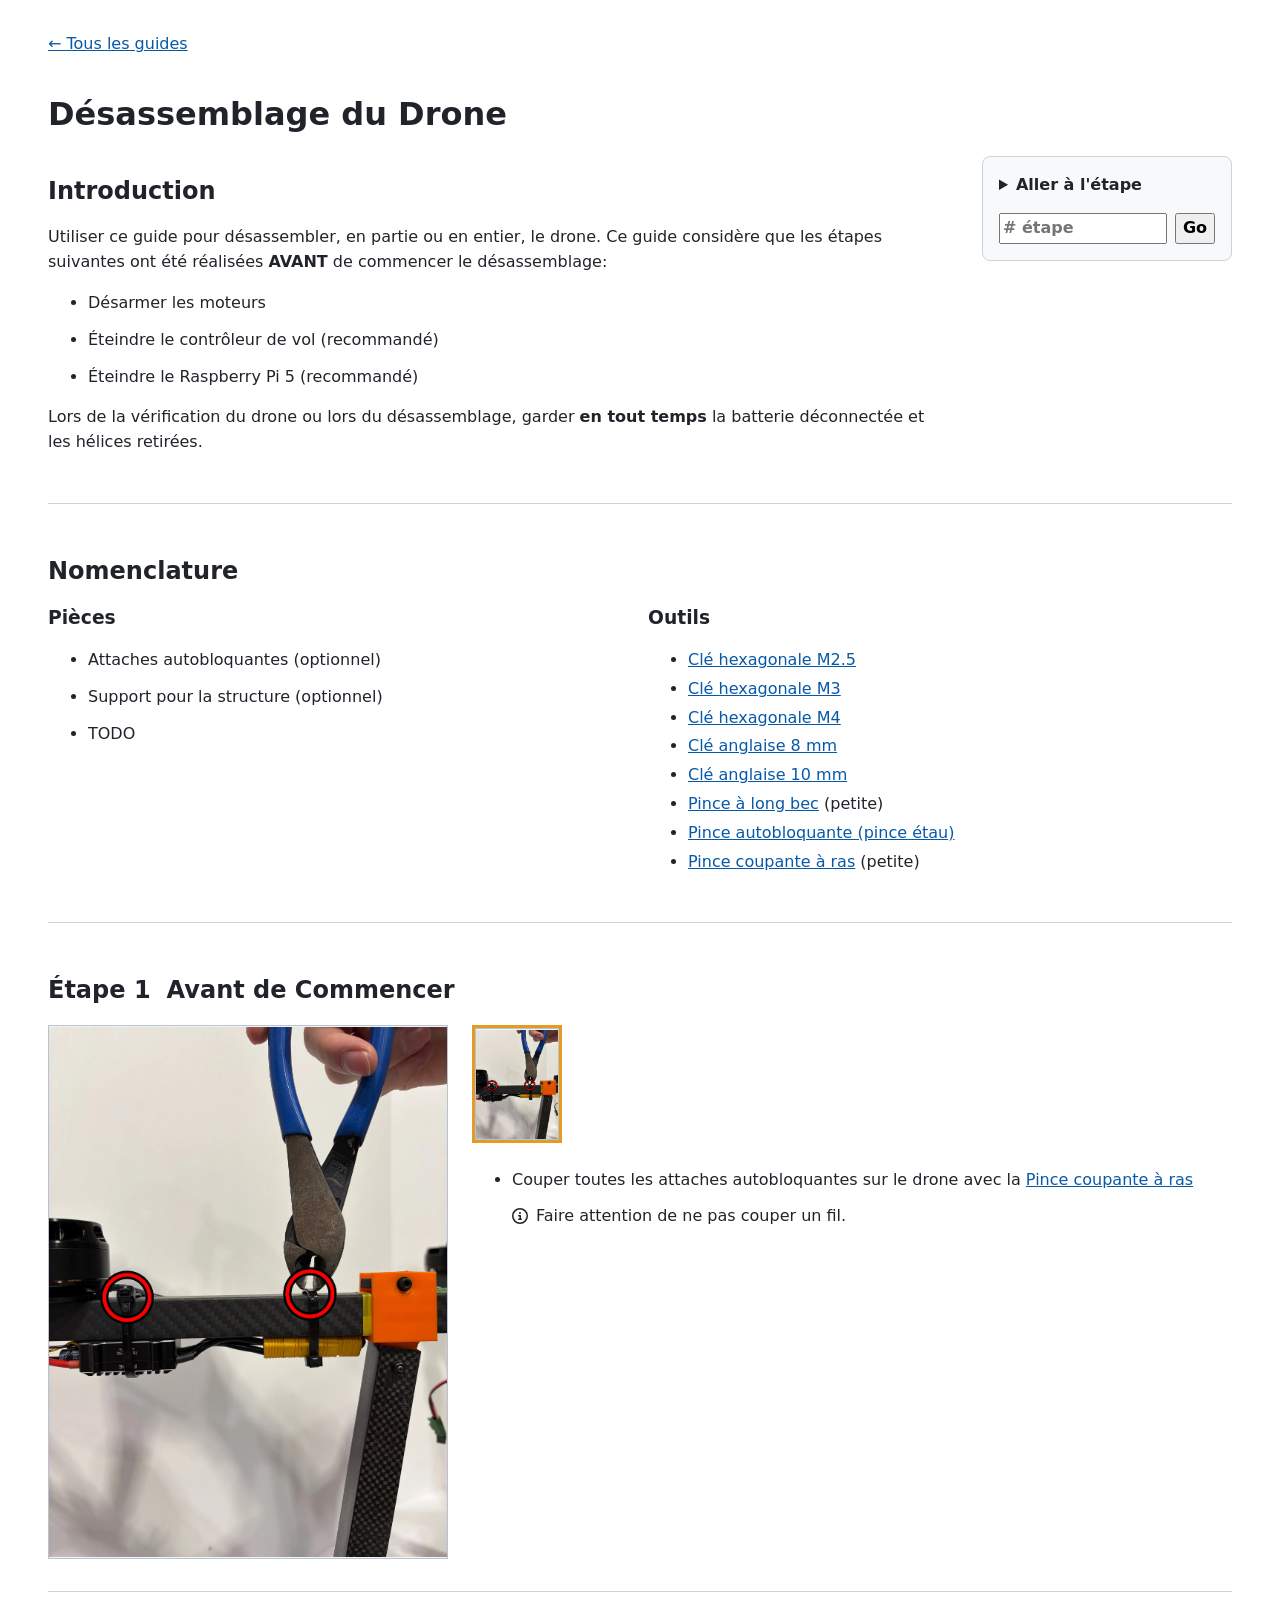
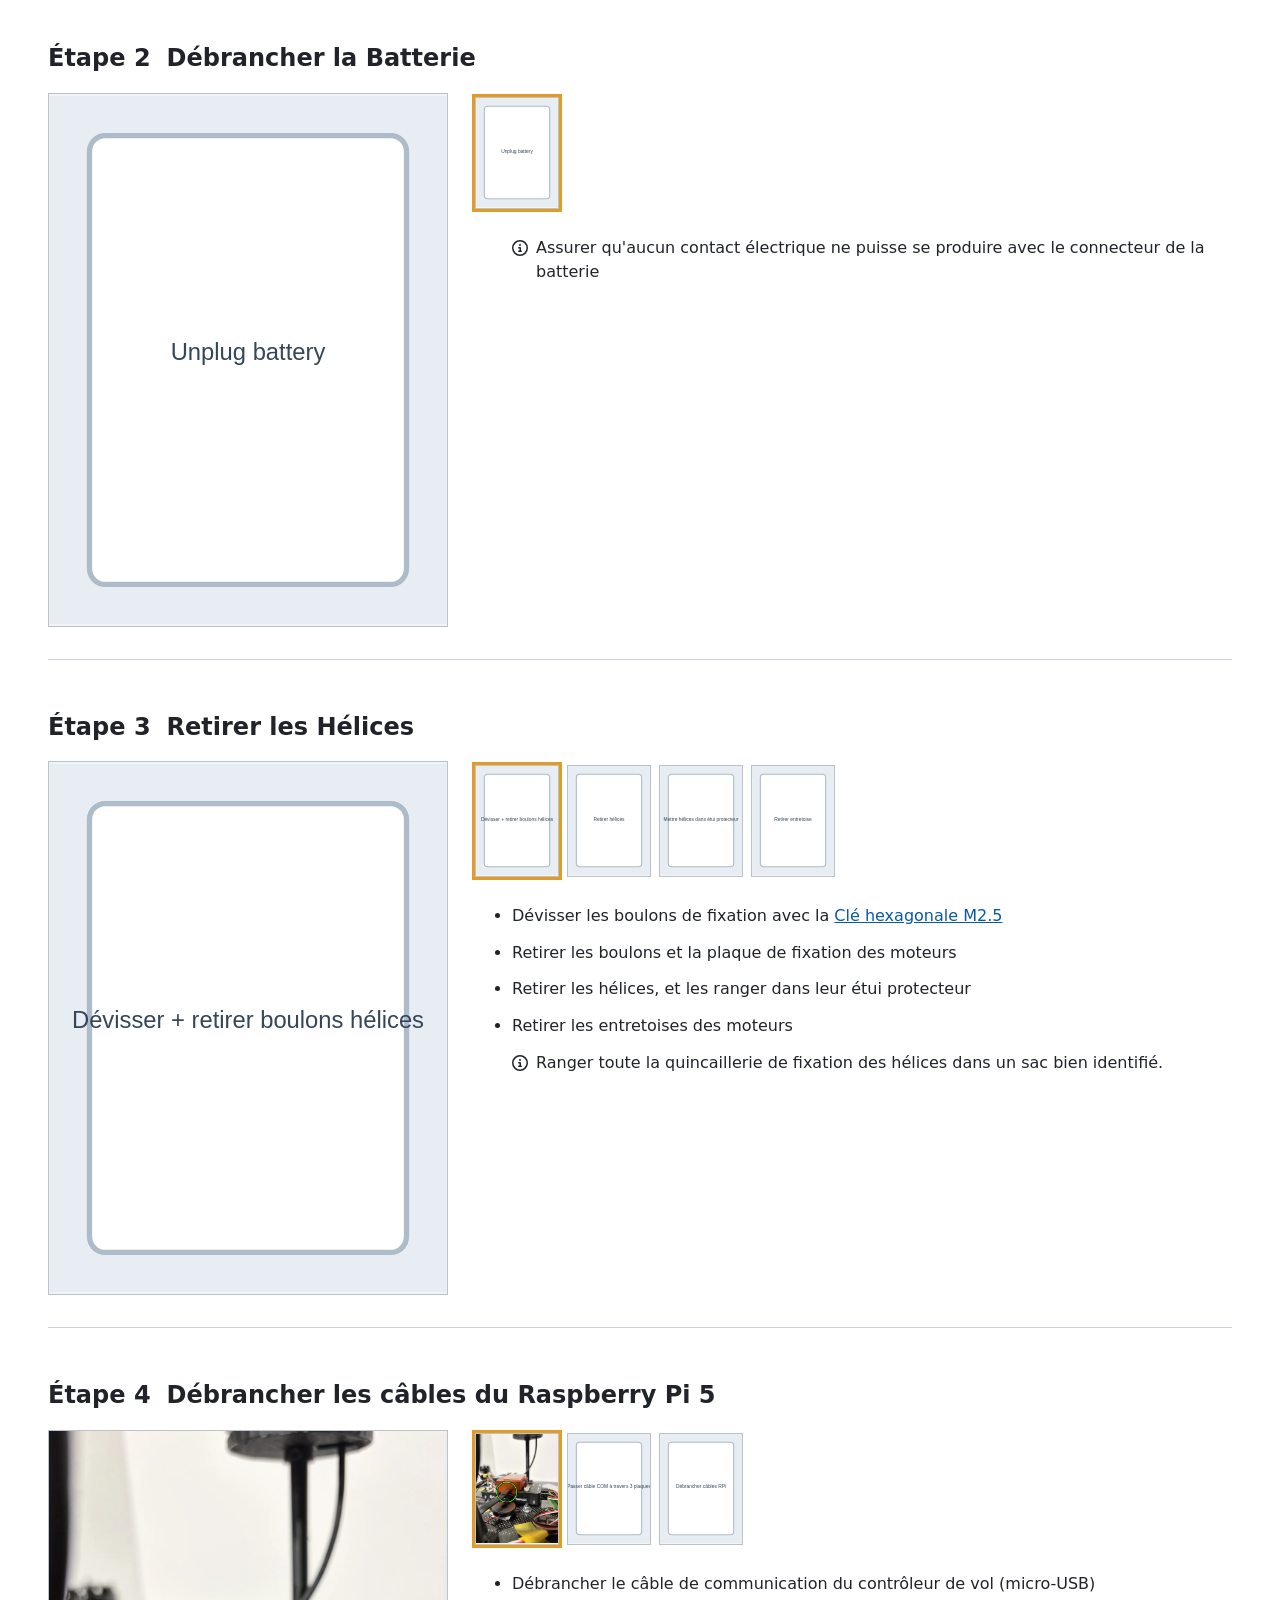
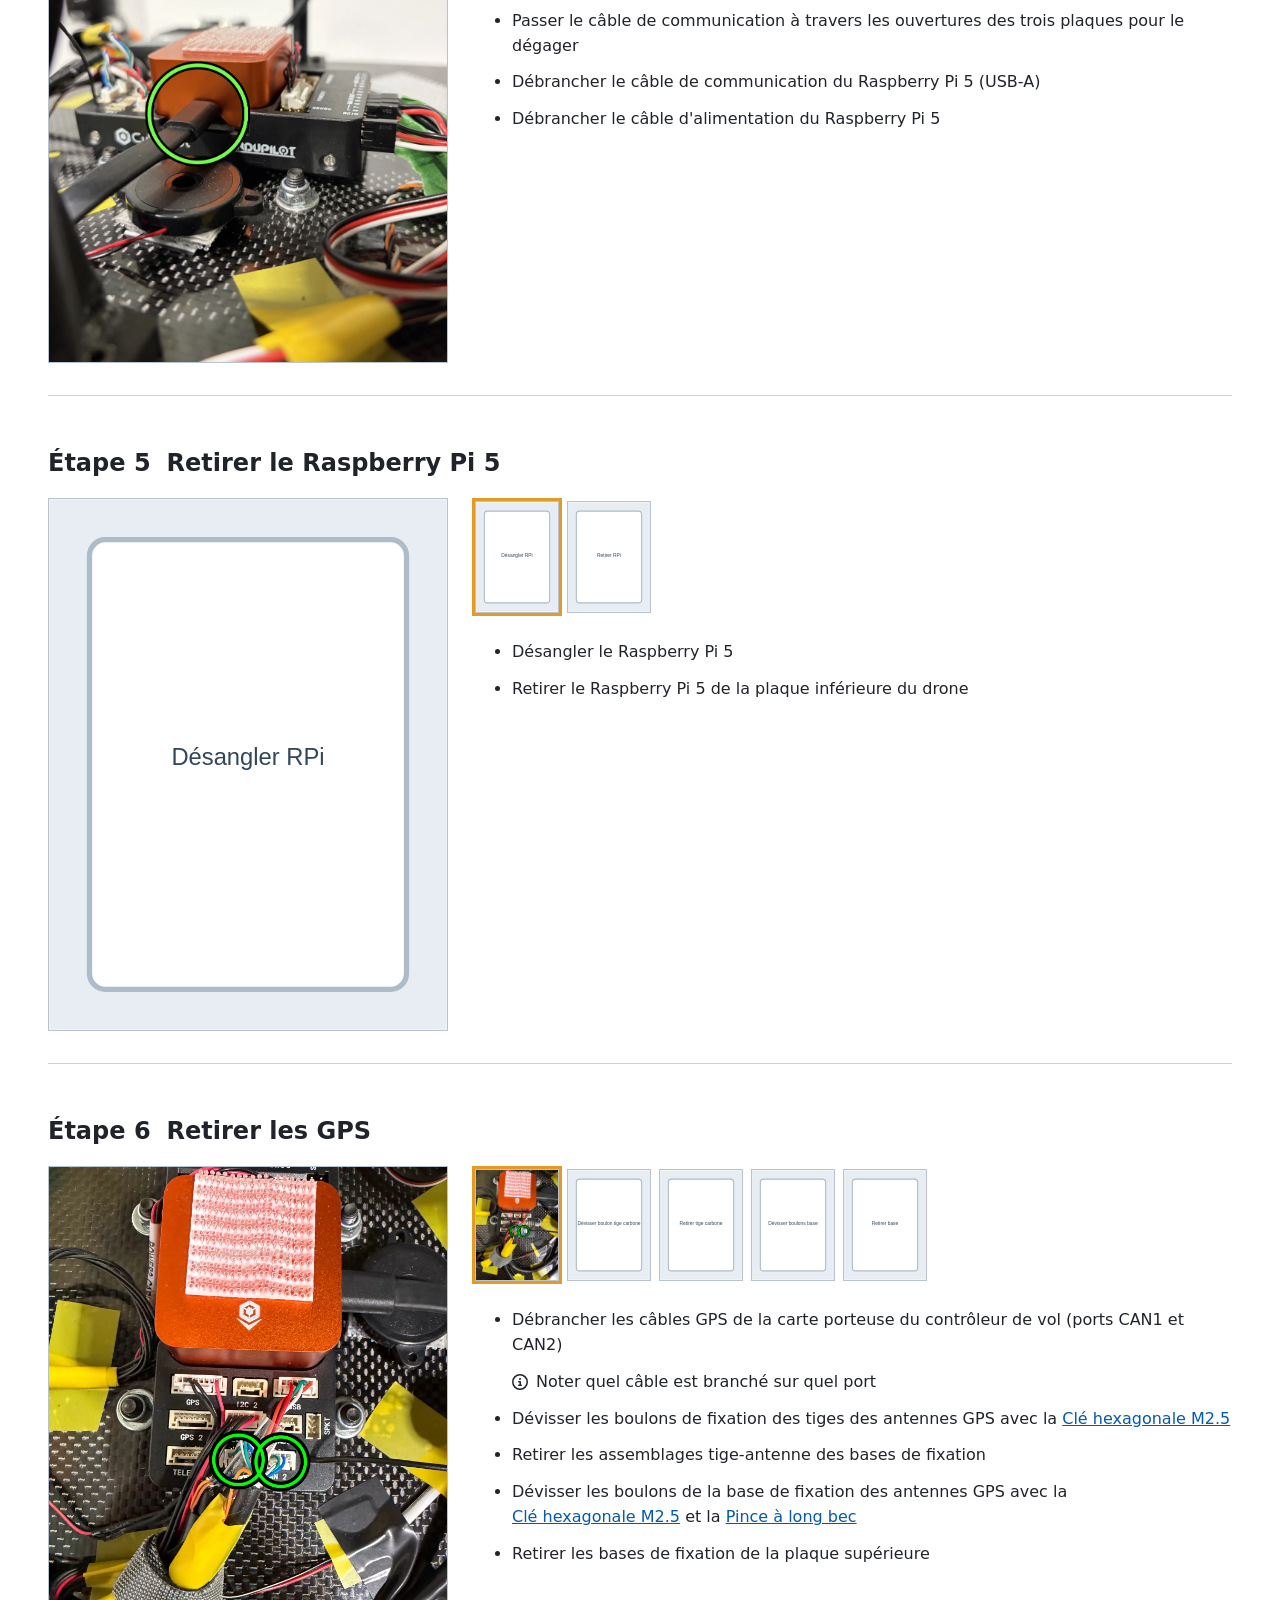
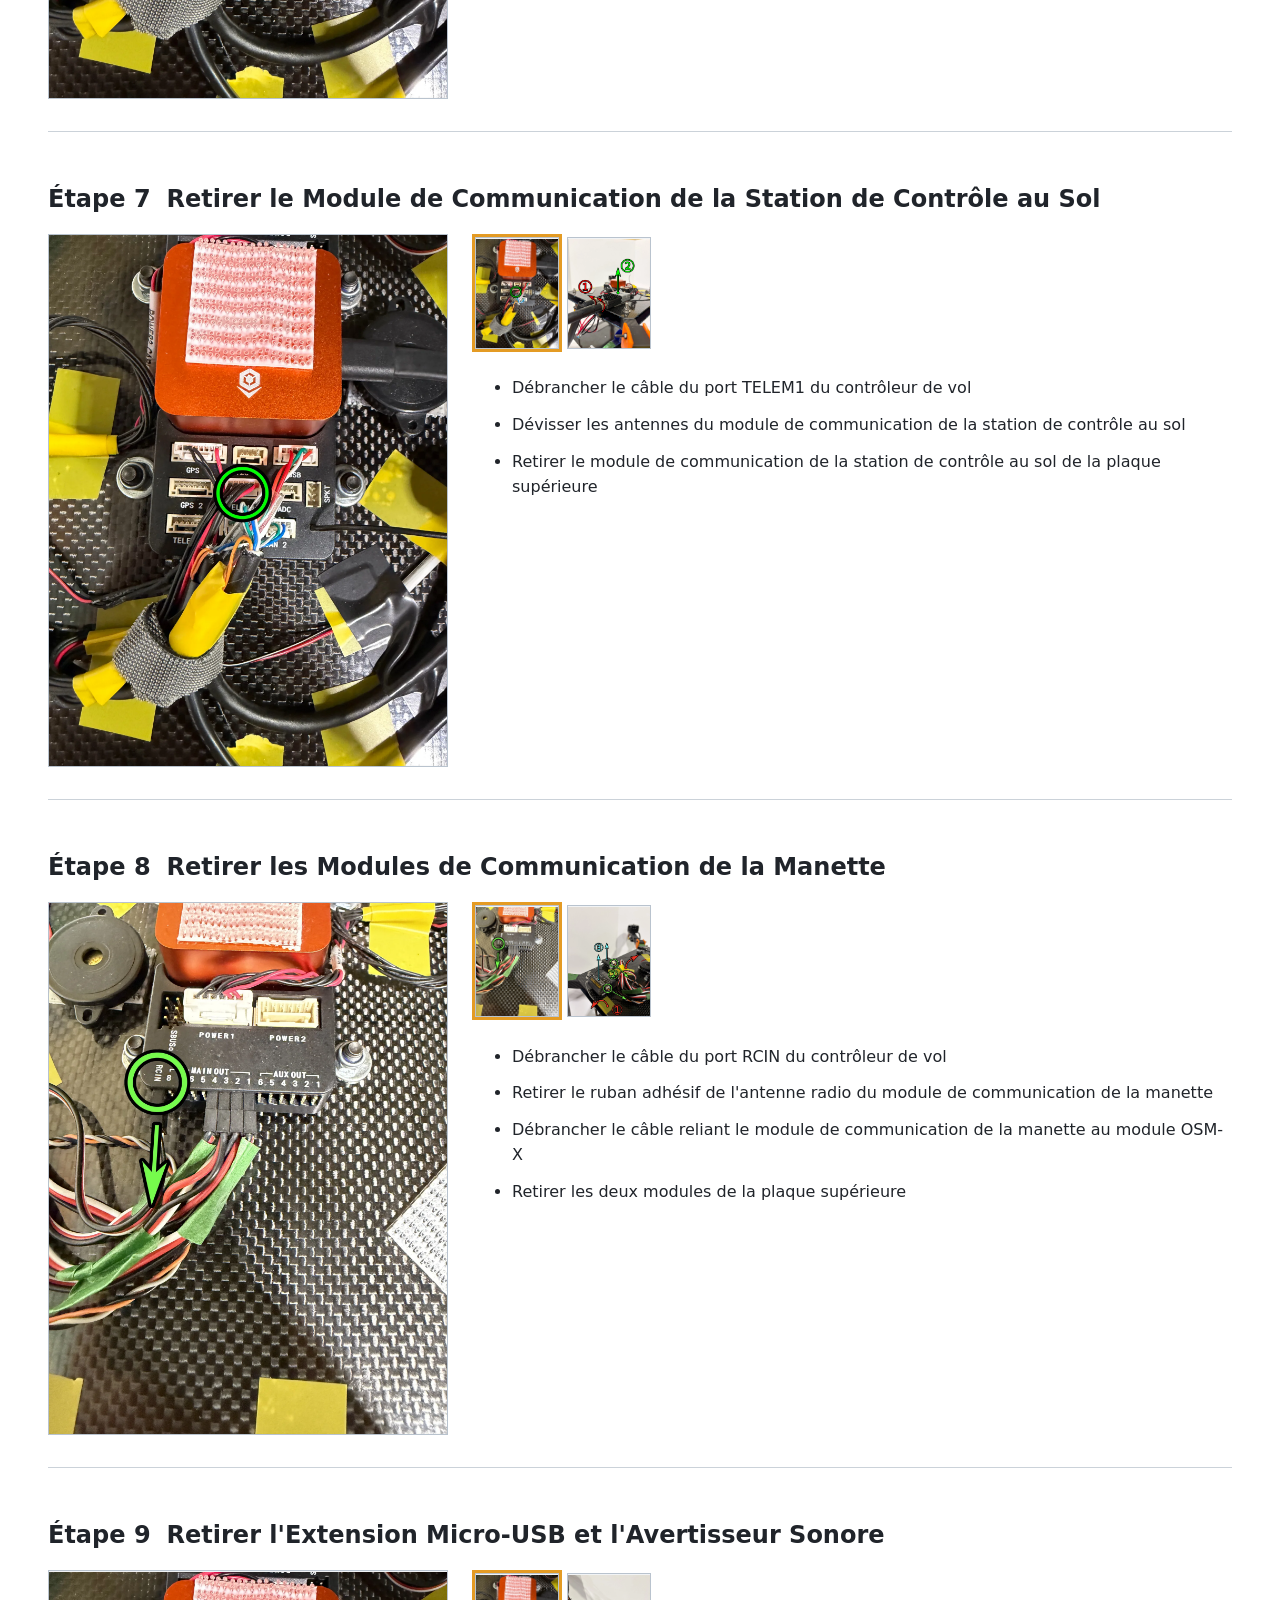
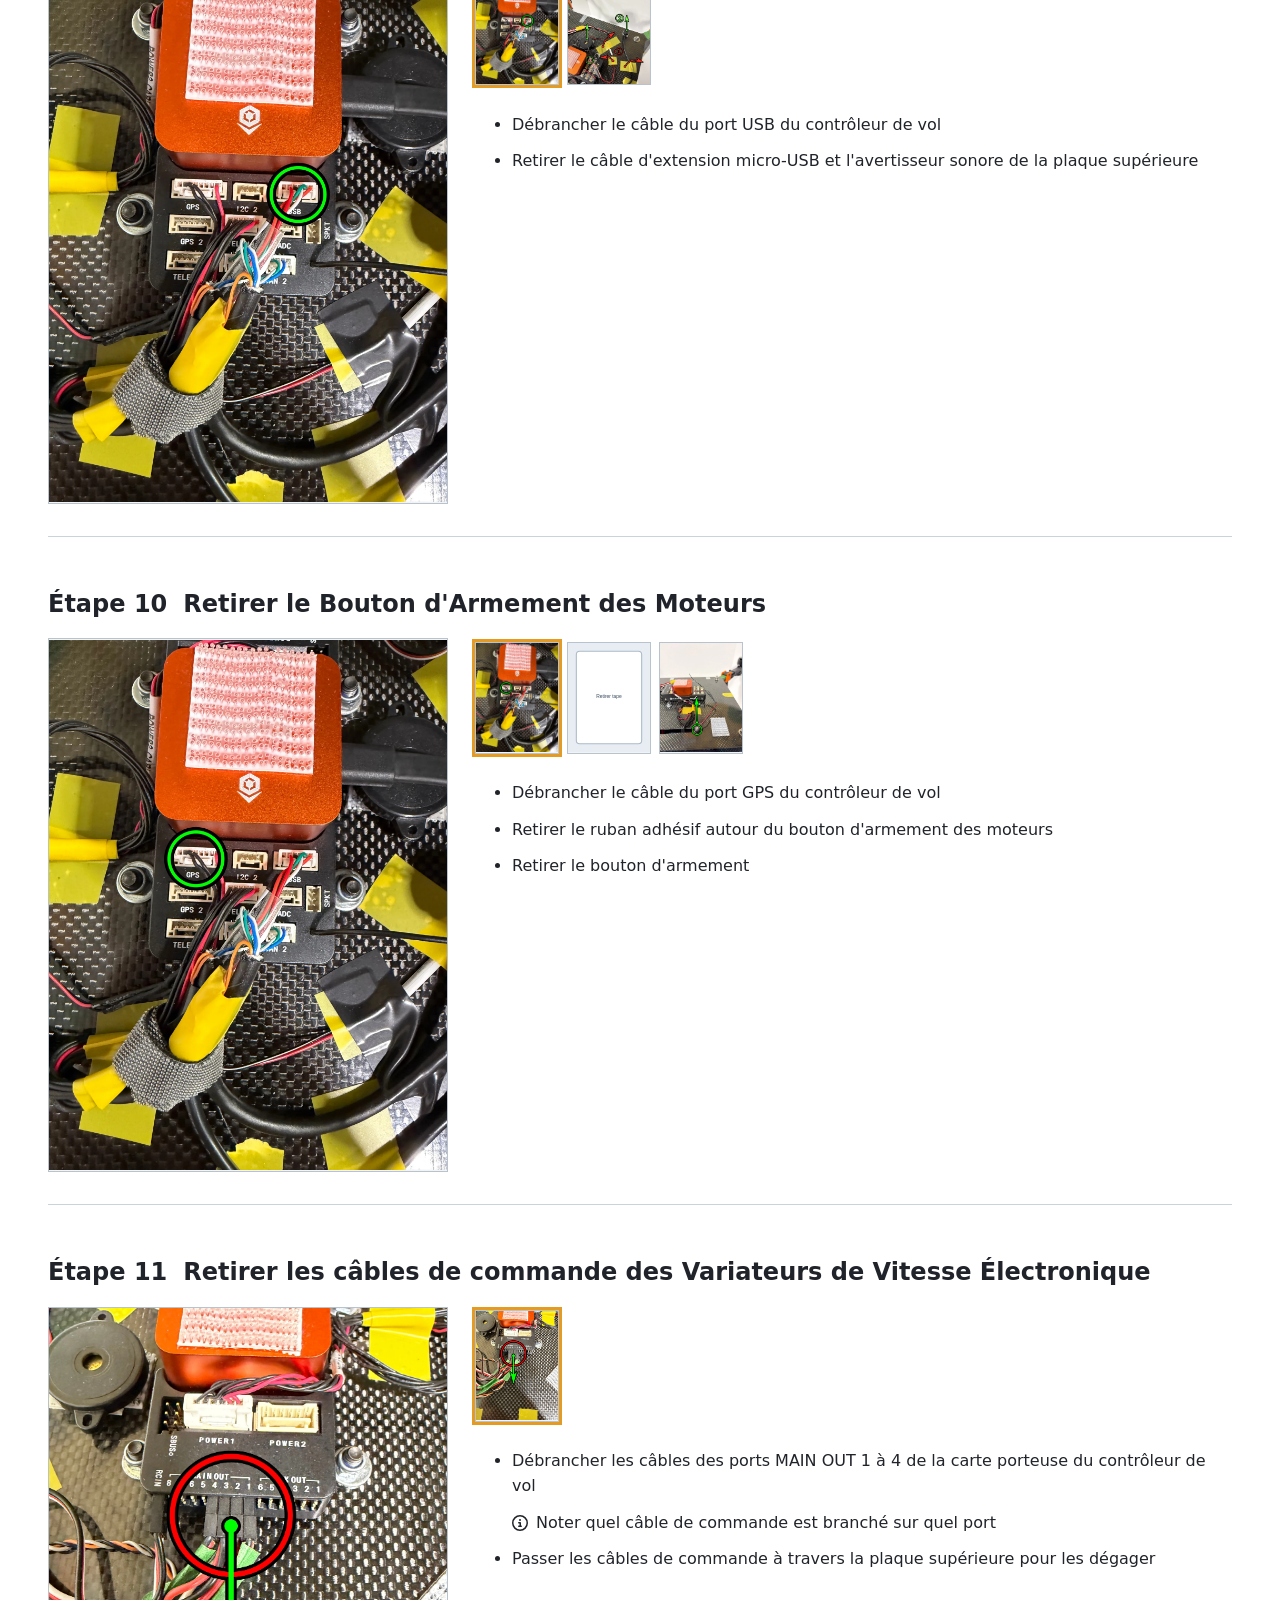
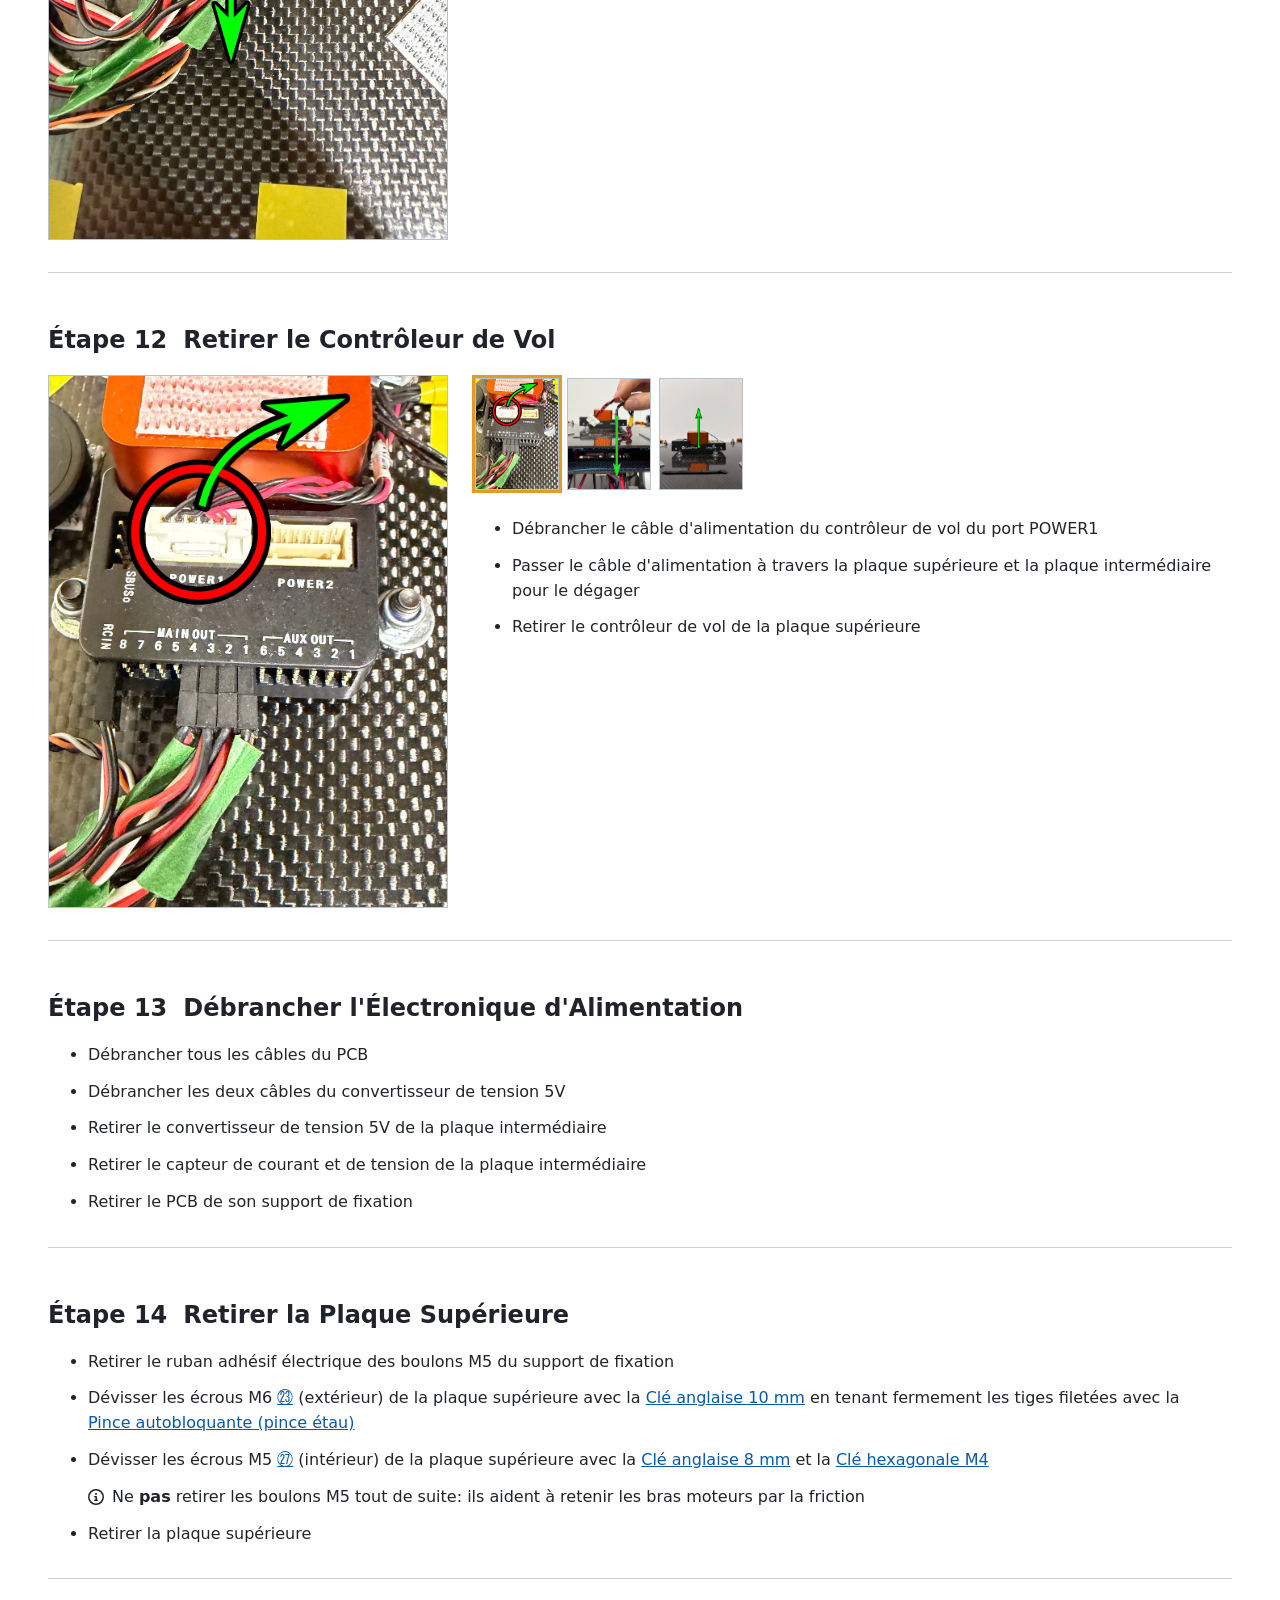
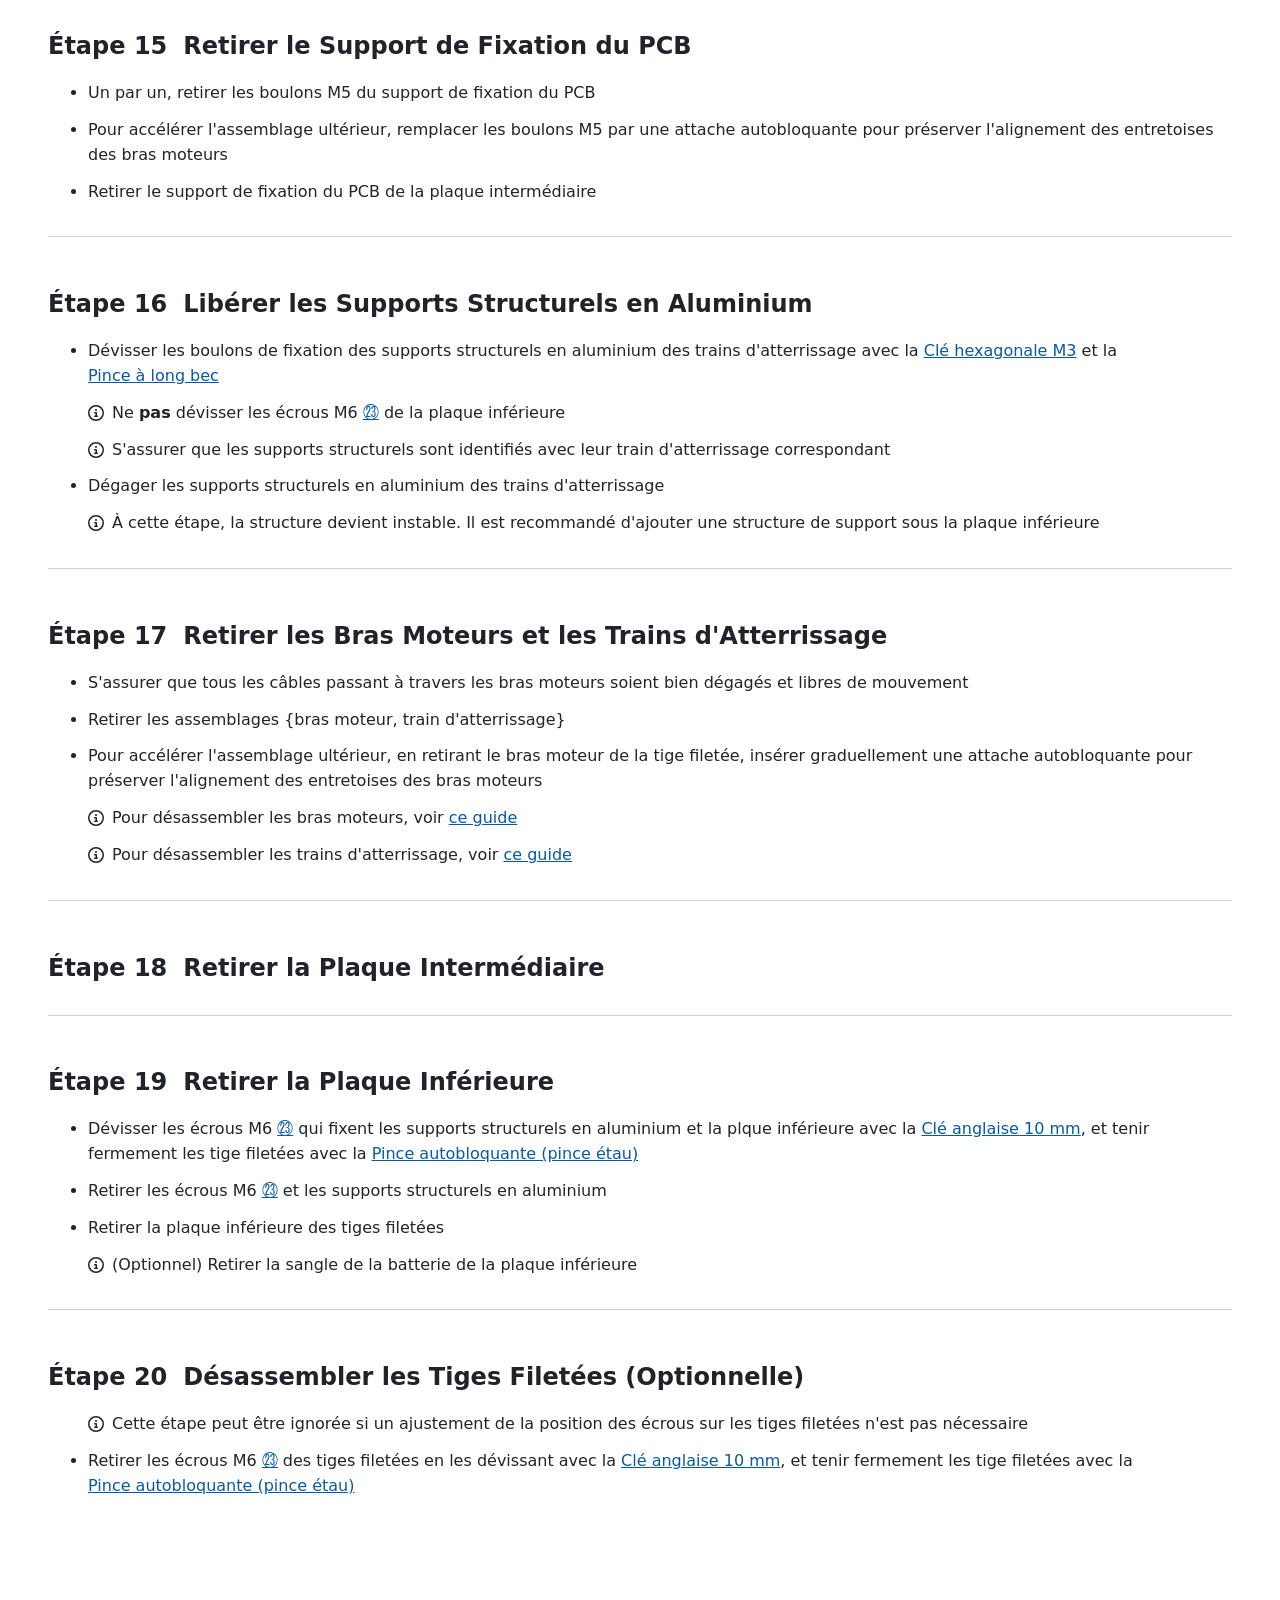
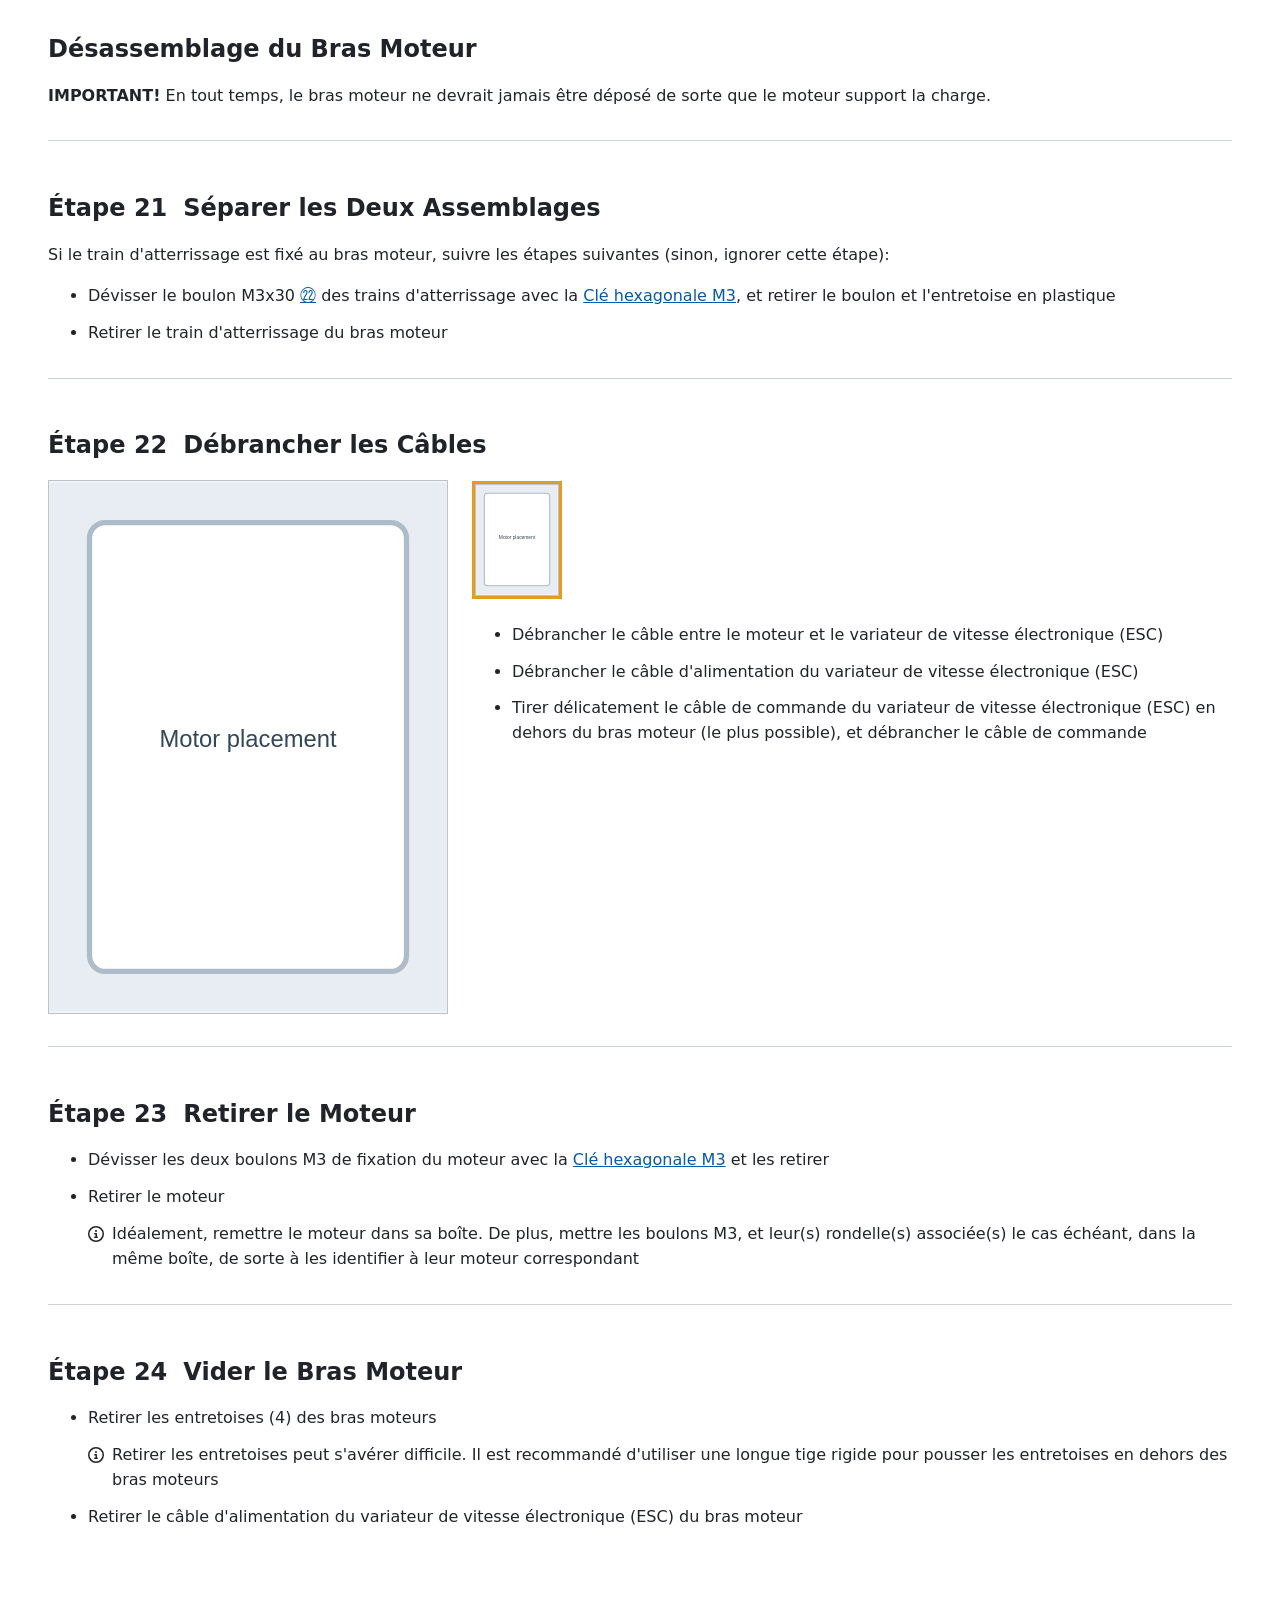
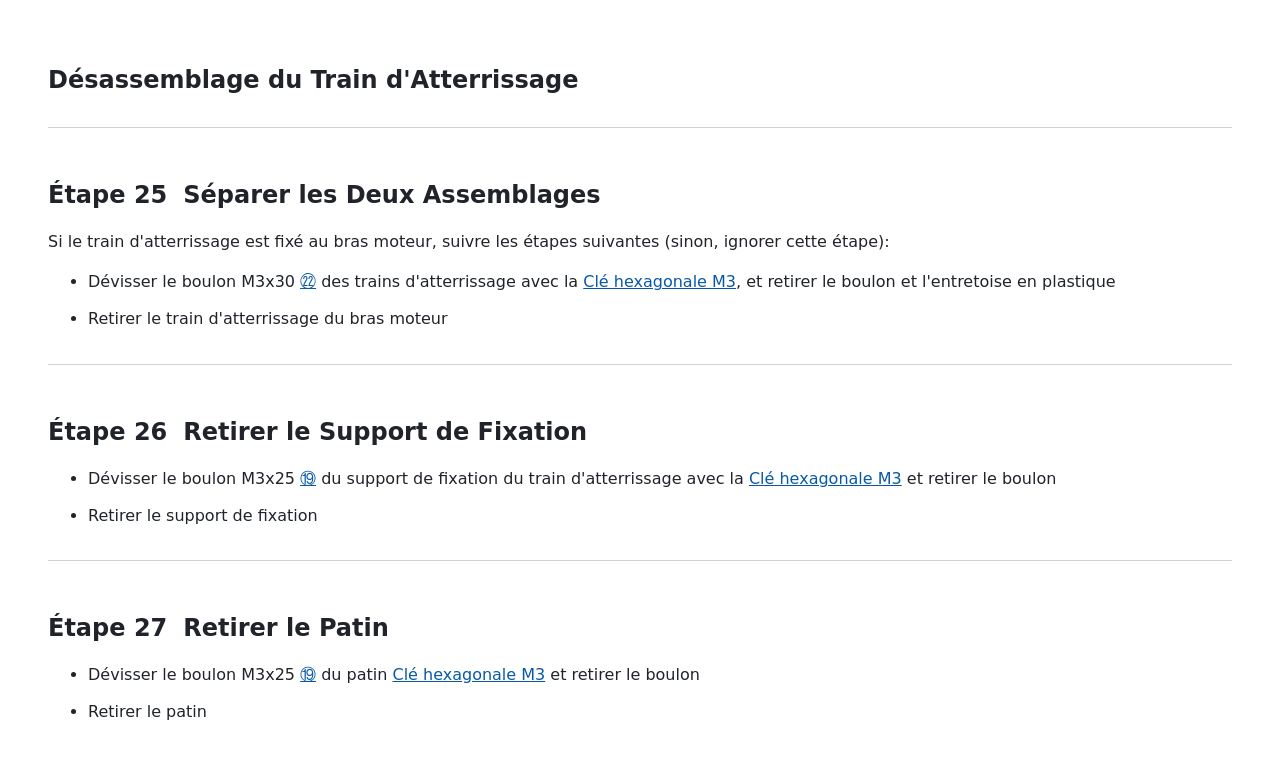
<file: disassembly.html>
<!doctype html>
<html lang="en">

<head>
    <meta charset="UTF-8" />
    <meta name="viewport" content="width=device-width, initial-scale=1" />
    <link rel="stylesheet" href="styles.css" />
    <title>OSMAutoDrone - Désassemblage du Drone</title>
</head>

<body>
    <main class="page">
        <a class="back-link" href="index.html">← Tous les guides</a>
        <h1>Désassemblage du Drone</h1>

        <section class="intro" aria-labelledby="introduction">
            <div>
                <h2 id="introduction">Introduction</h2>
                <p>
                    Utiliser ce guide pour désassembler, en partie ou en entier, le drone. Ce guide considère que les
                    étapes suivantes ont été réalisées <strong>AVANT</strong> de commencer le désassemblage:
                <ul>
                    <li>Désarmer les moteurs</li>
                    <li>Éteindre le
                        <Cube /> (recommandé)
                    </li>
                    <li>Éteindre le
                        <RPi /> (recommandé)
                    </li>
                </ul>
                </p>
                <p>
                    Lors de la vérification du drone ou lors du désassemblage, garder <strong>en tout temps</strong> la
                    batterie
                    déconnectée et les hélices retirées.
                </p>
            </div>

            <!-- MAYBE: Make floating and follow viewport (?) -->
            <!-- MAYBE: Ctrl+G selects input box (?) -->
            <aside class="jump" aria-label="Aller à l'étape">
                <details>
                    <summary>
                        Aller à l'étape
                        <form id="step-form">
                            <input id="step-input" type="number" min="1" step="1" required
                                aria-label="Numéro de l'étape" placeholder="# étape" />
                            <button type="submit">Go</button>
                        </form>
                    </summary>
                    <ol id="step-links"></ol>
                </details>
            </aside>
        </section>

        <section class="section" aria-labelledby="materials-heading">
            <h2 id="materials-heading">Nomenclature</h2>
            <div class="materials">
                <div>
                    <h3>Pièces</h3>
                    <ul>
                        <li>Attaches autobloquantes (optionnel)</li>
                        <li>Support pour la structure (optionnel)</li>
                        <li>TODO</li>
                    </ul>
                </div>
                <div>
                    <h3>Outils</h3>
                    <ul id="tool-list"></ul>
                </div>
            </div>
        </section>

        <!-- === Instructions Steps === -->
        <!-- Add, remove, or reorder entire step sections below. -->
        <section class="section step">
            <h2>
                <strong class="step-number"></strong>
                <span>Avant de Commencer</span>
            </h2>

            <div class="step-layout">
                <button class="main-photo" type="button" aria-label="Enlarge step photo">
                    <img alt="" />
                </button>

                <div>
                    <div class="thumbnails" aria-label="Photos for this step">
                        <button class="thumbnail" type="button">
                            <img src="images/disassembly/cut_all_tiewraps.webp" alt="Couper toutes les attaches autobloquantes" />
                        </button>
                    </div>

                    <div class="instructions">
                        <ul>
                            <li>Couper toutes les attaches autobloquantes sur le drone avec la <span
                                    data-tool="FlushCutPliers"></span></li>
                            <li class="note">Faire attention de ne pas couper un fil.</li>
                        </ul>
                    </div>
                </div>
            </div>
        </section>

        <section class="section step">
            <h2>
                <strong class="step-number"></strong>
                <span>Débrancher la Batterie</span>
            </h2>

            <div class="step-layout">
                <button class="main-photo" type="button" aria-label="Enlarge step photo">
                    <img alt="" />
                </button>

                <div>
                    <div class="thumbnails" aria-label="Photos for this step">
                        <button class="thumbnail" type="button">
                            <img data-demo="Unplug battery" alt="Unplug battery" />
                        </button>
                    </div>

                    <div class="instructions">
                        <ul>
                            <li class="note">Assurer qu'aucun contact électrique ne puisse se produire avec le
                                connecteur de la batterie</li>
                        </ul>
                    </div>
                </div>
            </div>
        </section>

        <section class="section step">
            <h2>
                <strong class="step-number"></strong>
                <span>Retirer les Hélices</span>
            </h2>

            <div class="step-layout">
                <button class="main-photo" type="button" aria-label="Enlarge step photo">
                    <img alt="" />
                </button>

                <div>
                    <div class="thumbnails" aria-label="Photos for this step">
                        <button class="thumbnail" type="button">
                            <img data-demo="Dévisser + retirer boulons hélices" alt="TODO" />
                        </button>
                        <button class="thumbnail" type="button">
                            <img data-demo="Retirer hélices" alt="TODO" />
                        </button>
                        <button class="thumbnail" type="button">
                            <img data-demo="Mettre hélices dans étui protecteur" alt="TODO" />
                        </button>
                        <button class="thumbnail" type="button">
                            <img data-demo="Retirer entretoise" alt="TODO" />
                        </button>
                    </div>

                    <div class="instructions">
                        <ul>
                            <li>Dévisser les boulons de fixation avec la <span data-tool="M2p5AllenKey"></span></li>
                            <li>Retirer les boulons et la plaque de fixation des moteurs</li>
                            <li>Retirer les hélices, et les ranger dans leur étui protecteur</li>
                            <li>Retirer les entretoises des moteurs</li>
                            <li class="note">Ranger toute la quincaillerie de fixation des hélices dans un sac bien
                                identifié.
                            </li>
                        </ul>
                    </div>
                </div>
            </div>
        </section>

        <section class="section step">
            <h2>
                <strong class="step-number"></strong>
                <span>Débrancher les câbles du
                    <RPi />
                </span>
            </h2>

            <div class="step-layout">
                <button class="main-photo" type="button" aria-label="Enlarge step photo">
                    <img alt="" />
                </button>

                <div>
                    <div class="thumbnails" aria-label="Photos for this step">
                        <button class="thumbnail" type="button">
                            <img src="images/disassembly/unplug_RPi_COM_cable.webp" alt="TODO" />
                        </button>
                        <button class="thumbnail" type="button">
                            <img data-demo="Passer câble COM à travers 3 plaques" alt="TODO" />
                        </button>
                        <button class="thumbnail" type="button">
                            <img data-demo="Débrancher câbles RPi" alt="TODO" />
                        </button>
                    </div>

                    <div class="instructions">
                        <ul>
                            <li>Débrancher le câble de communication du
                                <Cube /> (micro-USB)
                            </li>
                            <li>Passer le câble de communication à travers les ouvertures des trois plaques pour le
                                dégager</li>
                            <li>Débrancher le câble de communication du
                                <RPi /> (USB-A)
                            </li>
                            <li>Débrancher le câble d'alimentation du
                                <RPi />
                            </li>
                        </ul>
                    </div>
                </div>
            </div>
        </section>

        <section class="section step">
            <h2>
                <strong class="step-number"></strong>
                <span>Retirer le
                    <RPi />
                </span>
            </h2>

            <div class="step-layout">
                <button class="main-photo" type="button" aria-label="Enlarge step photo">
                    <img alt="" />
                </button>

                <div>
                    <div class="thumbnails" aria-label="Photos for this step">
                        <button class="thumbnail" type="button">
                            <img data-demo="Désangler RPi" alt="TODO" />
                        </button>
                        <button class="thumbnail" type="button">
                            <img data-demo="Retirer RPi" alt="TODO" />
                        </button>
                    </div>

                    <div class="instructions">
                        <ul>
                            <li>Désangler le
                                <RPi />
                            </li>
                            <li>Retirer le
                                <RPi /> de la plaque inférieure du drone
                            </li>
                        </ul>
                    </div>
                </div>
            </div>
        </section>

        <section class="section step">
            <h2>
                <strong class="step-number"></strong>
                <span>Retirer les GPS</span>
            </h2>

            <div class="step-layout">
                <button class="main-photo" type="button" aria-label="Enlarge step photo">
                    <img alt="" />
                </button>

                <div>
                    <div class="thumbnails" aria-label="Photos for this step">
                        <button class="thumbnail" type="button">
                            <img src="images/disassembly/unplug_GPS_cables.webp" alt="TODO" />
                        </button>
                        <button class="thumbnail" type="button">
                            <img data-demo="Dévisser boulon tige carbone" alt="TODO" />
                        </button>
                        <button class="thumbnail" type="button">
                            <img data-demo="Retirer tige carbone" alt="TODO" />
                        </button>
                        <button class="thumbnail" type="button">
                            <img data-demo="Dévisser boulons base" alt="TODO" />
                        </button>
                        <button class="thumbnail" type="button">
                            <img data-demo="Retirer base" alt="TODO" />
                        </button>
                    </div>

                    <div class="instructions">
                        <ul>
                            <li>Débrancher les câbles GPS de la carte porteuse du
                                <Cube /> (ports CAN1 et CAN2)
                            </li>
                            <li class="note">Noter quel câble est branché sur quel port</li>
                            <li>Dévisser les boulons de fixation des tiges des antennes GPS avec la <span
                                    data-tool="M2p5AllenKey"></span></li>
                            <li>Retirer les assemblages tige-antenne des bases de fixation</li>
                            <li>Dévisser les boulons de la base de fixation des antennes GPS avec la <span
                                    data-tool="M2p5AllenKey"></span> et la <span data-tool="LongNosePliers"></span></li>
                            <li>Retirer les bases de fixation de la plaque supérieure</li>
                        </ul>
                    </div>
                </div>
            </div>
        </section>

        <section class="section step">
            <h2>
                <strong class="step-number"></strong>
                <span>Retirer le Module de Communication de la Station de Contrôle au Sol</span>
            </h2>

            <div class="step-layout">
                <button class="main-photo" type="button" aria-label="Enlarge step photo">
                    <img alt="" />
                </button>

                <div>
                    <div class="thumbnails" aria-label="Photos for this step">
                        <button class="thumbnail" type="button">
                            <img src="images/disassembly/unplug_TELEM1_cable.webp" alt="TODO" />
                        </button>
                        <button class="thumbnail" type="button">
                            <img src="images/disassembly/remove_GCS_COM_module.webp" alt="TODO" />
                        </button>
                    </div>

                    <div class="instructions">
                        <ul>
                            <li>Débrancher le câble du port TELEM1 du
                                <Cube />
                            </li>
                            <li>Dévisser les antennes du module de communication de la
                                <GCS />
                            </li>
                            <li>Retirer le module de communication de la
                                <GCS /> de la plaque supérieure
                            </li>
                        </ul>
                    </div>
                </div>
            </div>
        </section>

        <section class="section step">
            <h2>
                <strong class="step-number"></strong>
                <span>Retirer les Modules de Communication de la Manette</span>
            </h2>

            <div class="step-layout">
                <button class="main-photo" type="button" aria-label="Enlarge step photo">
                    <img alt="" />
                </button>

                <div>
                    <div class="thumbnails" aria-label="Photos for this step">
                        <button class="thumbnail" type="button">
                            <img src="images/disassembly/unplug_RCIN_cable.webp" alt="TODO" />
                        </button>
                        <button class="thumbnail" type="button">
                            <img src="images/disassembly/remove_controller_COM_modules.webp" alt="TODO" />
                        </button>
                    </div>

                    <div class="instructions">
                        <ul>
                            <li>Débrancher le câble du port RCIN du
                                <Cube />
                            </li>
                            <li>Retirer le ruban adhésif de l'antenne radio du module de communication de la manette
                            </li>
                            <li>Débrancher le câble reliant le module de communication de la manette au module OSM-X
                            </li>
                            <li>Retirer les deux modules de la plaque supérieure</li>
                        </ul>
                    </div>
                </div>
            </div>
        </section>

        <section class="section step">
            <h2>
                <strong class="step-number"></strong>
                <span>Retirer l'Extension Micro-USB et l'Avertisseur Sonore</span>
            </h2>

            <div class="step-layout">
                <button class="main-photo" type="button" aria-label="Enlarge step photo">
                    <img alt="" />
                </button>

                <div>
                    <div class="thumbnails" aria-label="Photos for this step">
                        <button class="thumbnail" type="button">
                            <img src="images/disassembly/unplug_USB_cable.webp" alt="TODO" />
                        </button>
                        <button class="thumbnail" type="button">
                            <img src="images/disassembly/remove_extension_and_buzzer.webp" alt="TODO" />
                        </button>
                    </div>

                    <div class="instructions">
                        <ul>
                            <li>Débrancher le câble du port USB du
                                <Cube />
                            </li>
                            <li>Retirer le câble d'extension micro-USB et l'avertisseur sonore de la plaque supérieure
                            </li>
                        </ul>
                    </div>
                </div>
            </div>
        </section>

        <section class="section step">
            <h2>
                <strong class="step-number"></strong>
                <span>Retirer le Bouton d'Armement des Moteurs</span>
            </h2>

            <div class="step-layout">
                <button class="main-photo" type="button" aria-label="Enlarge step photo">
                    <img alt="" />
                </button>

                <div>
                    <div class="thumbnails" aria-label="Photos for this step">
                        <button class="thumbnail" type="button">
                            <img src="images/disassembly/unplug_arming_button_cable.webp" alt="TODO" />
                        </button>
                        <button class="thumbnail" type="button">
                            <img data-demo="Retirer tape" alt="TODO" />
                        </button>
                        <button class="thumbnail" type="button">
                            <img src="images/disassembly/remove_arming_button.webp" alt="TODO" />
                        </button>
                    </div>

                    <div class="instructions">
                        <ul>
                            <li>Débrancher le câble du port GPS du
                                <Cube />
                            </li>
                            <li>Retirer le ruban adhésif autour du bouton d'armement des moteurs</li>
                            <li>Retirer le bouton d'armement</li>
                        </ul>
                    </div>
                </div>
            </div>
        </section>

        <section class="section step">
            <h2>
                <strong class="step-number"></strong>
                <span>Retirer les câbles de commande des Variateurs de Vitesse Électronique</span>
            </h2>

            <div class="step-layout">
                <button class="main-photo" type="button" aria-label="Enlarge step photo">
                    <img alt="" />
                </button>

                <div>
                    <div class="thumbnails" aria-label="Photos for this step">
                        <button class="thumbnail" type="button">
                            <img src="images/disassembly/unplug_esc_command_cables.webp"
                                alt="Débrancher les câbles de commande des ESC" />
                        </button>
                    </div>

                    <div class="instructions">
                        <ul>
                            <li>Débrancher les câbles des ports MAIN OUT 1 à 4 de la carte porteuse du
                                <Cube />
                            </li>
                            <li class="note">Noter quel câble de commande est branché sur quel port</li>
                            <li>Passer les câbles de commande à travers la plaque supérieure pour les dégager</li>
                        </ul>
                    </div>
                </div>

        </section>

        <section class="section step">
            <h2>
                <strong class="step-number"></strong>
                <span>Retirer le Contrôleur de Vol</span>
            </h2>

            <div class="step-layout">
                <button class="main-photo" type="button" aria-label="Enlarge step photo">
                    <img alt="" />
                </button>

                <div>
                    <div class="thumbnails" aria-label="Photos for this step">
                        <button class="thumbnail" type="button">
                            <img src="images/disassembly/unplug_Cube_power.webp" alt="Débrancher les câbles de commande des ESC" />
                        </button>
                        <button class="thumbnail" type="button">
                            <img src="images/disassembly/pass_Cube_power_cable_through_plates.webp"" alt=" TODO" />
                        </button>
                        <button class="thumbnail" type="button">
                            <img src="images/disassembly/remove_Cube.webp" alt="Débrancher les câbles de commande des ESC" />
                        </button>
                    </div>

                    <div class="instructions">
                        <ul>
                            <li>Débrancher le câble d'alimentation du
                                <Cube /> du port POWER1
                            </li>
                            <li>Passer le câble d'alimentation à travers la plaque supérieure et la plaque intermédiaire
                                pour le
                                dégager</li>
                            <li>Retirer le
                                <Cube /> de la plaque supérieure
                            </li>
                        </ul>
                    </div>
                </div>
            </div>

        </section>

        <section class="section step">
            <h2>
                <strong class="step-number"></strong>
                <span>Débrancher l'Électronique d'Alimentation</span>
            </h2>
            <div class="instructions">
                <ul>
                    <li>Débrancher tous les câbles du PCB</li>
                    <li>Débrancher les deux câbles du convertisseur de tension 5V</li>
                    <li>Retirer le convertisseur de tension 5V de la plaque intermédiaire</li>
                    <li>Retirer le capteur de courant et de tension de la plaque intermédiaire</li>
                    <li>Retirer le PCB de son support de fixation</li>
                </ul>
            </div>
        </section>

        <section class="section step">
            <h2>
                <strong class="step-number"></strong>
                <span>Retirer la Plaque Supérieure</span>
            </h2>
            <div class="instructions">
                <ul>
                    <li>Retirer le ruban adhésif électrique des boulons M5 du support de fixation</li>
                    <li>Dévisser les écrous M6 <span data-hardware="M6NylonNut"></span> (extérieur) de la plaque supérieure avec la <span
                            data-tool="Wrench10mm"></span> en tenant fermement les tiges filetées avec la <span
                            data-tool="ViseGripPliers"></span></li>
                    <li>Dévisser les écrous M5 <span data-hardware="M5NylonNut"></span> (intérieur) de la plaque supérieure avec la <span
                            data-tool="Wrench8mm"></span> et la <span data-tool="M4AllenKey"></span></li>
                    <li class="note">Ne <strong>pas</strong> retirer les boulons M5 tout de suite: ils aident à retenir
                        les bras moteurs par la friction</li>
                    <li>Retirer la plaque supérieure</li>
                </ul>
            </div>
        </section>

        <section class="section step">
            <h2>
                <strong class="step-number"></strong>
                <span>Retirer le Support de Fixation du PCB</span>
            </h2>
            <div class="instructions">
                <ul>
                    <li>Un par un, retirer les boulons M5 du support de fixation du PCB</li>
                    <li class="tip">Pour accélérer l'assemblage ultérieur, remplacer les boulons M5 par une attache
                        autobloquante pour préserver l'alignement des entretoises des bras moteurs</li>
                    <li>Retirer le support de fixation du PCB de la plaque intermédiaire</li>
                </ul>
            </div>
        </section>

        <section class="section step">
            <h2>
                <strong class="step-number"></strong>
                <span>Libérer les Supports Structurels en Aluminium</span>
            </h2>
            <div class="instructions">
                <ul>
                    <li>Dévisser les boulons de fixation des supports structurels en aluminium des trains d'atterrissage
                        avec la <span data-tool="M3AllenKey"></span> et la <span data-tool="LongNosePliers"></span></li>
                    <li class="note">Ne <strong>pas</strong> dévisser les écrous M6 <span
                            data-hardware="M6NylonNut"></span> de la plaque inférieure</li>
                    <li class="note">S'assurer que les supports structurels sont identifiés avec leur train
                        d'atterrissage correspondant</li>
                    <li>Dégager les supports structurels en aluminium des trains d'atterrissage</li>
                    <li class="note">À cette étape, la structure devient instable. Il est recommandé d'ajouter une
                        structure de support sous la plaque inférieure</li>
                </ul>
            </div>
        </section>

        <section class="section step">
            <h2>
                <strong class="step-number"></strong>
                <span>Retirer les Bras Moteurs et les Trains d'Atterrissage</span>
            </h2>
            <div class="instructions">
                <ul>
                    <li>S'assurer que tous les câbles passant à travers les bras moteurs soient bien dégagés et libres
                        de mouvement</li>
                    <li>Retirer les assemblages {bras moteur, train d'atterrissage}</li>
                    <li class="tip">Pour accélérer l'assemblage ultérieur, en retirant le bras moteur de la tige
                        filetée, insérer graduellement une attache autobloquante pour préserver l'alignement des
                        entretoises des bras moteurs</li>
                    <li class="note">Pour désassembler les bras moteurs, voir <a href="#motor-arm-disassembly">ce
                            guide</a></li>
                    <li class="note">Pour désassembler les trains d'atterrissage, voir <a
                            href="#landing-gear-disassembly">ce guide</a></li>
                </ul>
            </div>
        </section>

        <section class="section step">
            <h2>
                <strong class="step-number"></strong>
                <span>Retirer la Plaque Intermédiaire</span>
            </h2>
            <div class="instructions"></div>
        </section>

        <section class="section step">
            <h2>
                <strong class="step-number"></strong>
                <span>Retirer la Plaque Inférieure</span>
            </h2>
            <div class="instructions">
                <ul>
                    <li>Dévisser les écrous M6 <span data-hardware="M6NylonNut"></span> qui fixent les supports
                        structurels en aluminium et la plque inférieure
                        avec la <span data-tool="Wrench10mm"></span>, et tenir fermement les tige filetées avec la <span
                            data-tool="ViseGripPliers"></span></li>
                    <li>Retirer les écrous M6 <span data-hardware="M6NylonNut"></span> et les supports structurels en
                        aluminium</li>
                    <li>Retirer la plaque inférieure des tiges filetées</li>
                    <li class="note">(Optionnel) Retirer la sangle de la batterie de la plaque inférieure</li>
                </ul>
            </div>
        </section>

        <section class="section step">
            <h2>
                <strong class="step-number"></strong>
                <span>Désassembler les Tiges Filetées (Optionnelle)</span>
            </h2>
            <div class="instructions">
                <ul>
                    <li class="note">Cette étape peut être ignorée si un ajustement de la position des écrous sur les
                        tiges filetées n'est pas nécessaire</li>
                    <li>Retirer les écrous M6 <span data-hardware="M6NylonNut"></span> des tiges filetées en les dévissant avec la <span
                            data-tool="Wrench10mm"></span>, et tenir fermement les tige filetées avec la <span
                            data-tool="ViseGripPliers"></span></li>
                </ul>
            </div>
        </section>

        <!-- Add spacing between the main disassembly and the appendices -->
        <br><br><br><br>

        <section class="appendix">
            <h1 id="motor-arm-disassembly">Désassemblage du Bras Moteur</h1>
            <p><strong>IMPORTANT!</strong> En tout temps, le bras moteur ne devrait jamais être déposé de sorte que le
                moteur support la charge.</p>

            <section class="section step">
                <h2>
                    <strong class="step-number"></strong>
                    <span>Séparer les Deux Assemblages</span>
                </h2>
                <div class="instructions">
                    <p>Si le train d'atterrissage est fixé au bras moteur, suivre les étapes suivantes (sinon, ignorer
                        cette
                        étape):</p>
                    <ul>
                        <li>Dévisser le boulon M3x30 <span data-hardware="M3x30Bolt"></span> des trains d'atterrissage avec la <span
                                data-tool="M3AllenKey"></span>, et
                            retirer le boulon et l'entretoise en plastique</li>
                        <li>Retirer le train d'atterrissage du bras moteur</li>
                    </ul>
                </div>
            </section>

            <section class="section step">
                <h2>
                    <strong class="step-number"></strong>
                    <span>Débrancher les Câbles</span>
                </h2>

                <div class="step-layout">
                    <button class="main-photo" type="button" aria-label="Enlarge step photo">
                        <img alt="" />
                    </button>

                    <div>
                        <div class="thumbnails" aria-label="Photos for this step">
                            <button class="thumbnail" type="button">
                                <img data-demo="Motor placement" alt="Example illustration of motor positions" />
                            </button>
                        </div>

                        <div class="instructions">
                            <ul>
                                <li>Débrancher le câble entre le moteur et le
                                    <ESC />
                                </li>
                                <li>Débrancher le câble d'alimentation du
                                    <ESC />
                                </li>
                                <li>Tirer délicatement le câble de commande du
                                    <ESC /> en dehors du bras moteur (le plus possible), et débrancher le câble de
                                    commande
                                </li>
                            </ul>
                        </div>
                    </div>
                </div>
            </section>

            <section class="section step">
                <h2>
                    <strong class="step-number"></strong>
                    <span>Retirer le Moteur</span>
                </h2>
                <div class="instructions">
                    <ul>
                        <li>Dévisser les deux boulons M3 de fixation du moteur avec la <span
                                data-tool="M3AllenKey"></span> et les retirer</li>
                        <li>Retirer le moteur</li>
                        <li class="note">Idéalement, remettre le moteur dans sa boîte. De plus, mettre les boulons M3,
                            et leur(s) rondelle(s) associée(s) le cas échéant, dans la même boîte, de sorte à les
                            identifier à leur moteur correspondant</li>
                    </ul>
                </div>
            </section>

            <section class="section step">
                <h2>
                    <strong class="step-number"></strong>
                    <span>Vider le Bras Moteur</span>
                </h2>
                <div class="instructions">
                    <ul>
                        <li>Retirer les entretoises (4) des bras moteurs</li>
                        <li class="note">Retirer les entretoises peut s'avérer difficile. Il est recommandé d'utiliser
                            une longue tige rigide pour pousser les entretoises en dehors des bras moteurs</li>
                        <li>Retirer le câble d'alimentation du
                            <ESC /> du bras moteur
                        </li>
                    </ul>
                </div>
            </section>
        </section>

        <!-- Add spacing between the main disassembly and the appendices -->
        <br><br><br><br>

        <section class="appendix">
            <h1 id="landing-gear-disassembly">Désassemblage du Train d'Atterrissage</h1>

            <section class="section step">
                <h2>
                    <strong class="step-number"></strong>
                    <span>Séparer les Deux Assemblages</span>
                </h2>
                <div class="instructions">
                    <p>Si le train d'atterrissage est fixé au bras moteur, suivre les étapes suivantes (sinon, ignorer
                        cette
                        étape):</p>
                    <ul>
                        <li>Dévisser le boulon M3x30 <span data-hardware="M3x30Bolt"></span> des trains d'atterrissage avec la <span
                                data-tool="M3AllenKey"></span>, et
                            retirer le boulon et l'entretoise en plastique</li>
                        <li>Retirer le train d'atterrissage du bras moteur</li>
                    </ul>
                </div>
            </section>

            <section class="section step">
                <h2>
                    <strong class="step-number"></strong>
                    <span>Retirer le Support de Fixation</span>
                </h2>
                <div class="instructions">
                    <ul>
                        <li>Dévisser le boulon M3x25 <span data-hardware="M3x25Bolt"></span> du support de fixation du train d'atterrissage avec la <span
                                data-tool="M3AllenKey"></span> et retirer le boulon</li>
                        <li>Retirer le support de fixation</li>
                    </ul>
                </div>
            </section>

            <section class="section step">
                <h2>
                    <strong class="step-number"></strong>
                    <span>Retirer le Patin</span>
                </h2>
                <div class="instructions">
                    <ul>
                        <li>Dévisser le boulon M3x25 <span data-hardware="M3x25Bolt"></span> du patin <span data-tool="M3AllenKey"></span> et retirer le boulon
                        </li>
                        <li>Retirer le patin</li>
                    </ul>
                </div>
            </section>
        </section>
    </main>


    <dialog class="lightbox" id="lightbox" aria-label="Enlarged image preview">
        <button class="lightbox-close" type="button">
            <svg width="20" height="20">
                <polygon points="1,1 19,19" style="stroke:white;stroke-width:5;" />
                <polygon points="1,19 19,1" style="stroke:white;stroke-width:5;" />
            </svg>
        </button>
        <div class="lightbox-stage">
            <img alt="" />
        </div>
    </dialog>

    <script lang="javascript" src="interaction.js"></script>
</body>

</html>
</file>
<file: styles.css>
:root {
    font-family: system-ui, sans-serif;
    color: #20242a;
    background: #fff;
}

* {
    box-sizing: border-box;
}

body {
    margin: 0;
    line-height: 1.55;
}

button,
input {
    font: inherit;
}

button {
    cursor: pointer;
}

a,
.tool-trigger {
    color: #0759a8;
}

:focus-visible {
    outline: 3px solid #e49b24;
    outline-offset: 3px;
}

[hidden] {
    display: none !important;
}

body.lightbox-open {
    overflow: hidden;
}

.page {
    max-width: fit-content;
    margin: auto;
    padding: 2rem clamp(1rem, 4vw, 3rem);
}

.back-link {
    display: inline-block;
    margin-bottom: 1rem;
}

h1,
h2,
h3 {
    line-height: 1.25;
}

li {
    margin-bottom: 0.75rem;
}

.intro {
    display: grid;
    grid-template-columns: minmax(0, 1fr) 250px;
    gap: 2rem;
}

.jump {
    align-self: start;
    padding: 1rem;
    border: 1px solid #ccd3db;
    border-radius: 8px;
    background: #f7f9fb;
}

.jump summary {
    cursor: pointer;
    font-weight: 700;
}

.jump ol {
    max-height: 200px;
    overflow-y: auto;
    list-style: none;
    margin: 0;
    padding-top: 0.5rem;
    padding-left: 0.5rem;
}

.jump form {
    display: flex;
    gap: 0.5rem;
    margin-top: 1rem;
}

.jump input {
    width: 100%;
    min-width: 0;
}

.section {
    border-top: 1px solid #cbd2d9;
    margin-top: 2rem;
    padding-top: 2rem;
}

.materials {
    display: grid;
    grid-template-columns: repeat(2, minmax(0, 1fr));
    gap: 1rem;
}

.materials h3 {
    margin-top: 0;
}

.step h2 {
    display: flex;
    flex-wrap: wrap;
    gap: 1rem;
}

.step-number {
    white-space: nowrap;
}

.step-layout {
    display: grid;
    grid-template-columns: minmax(0, 400px) minmax(260px, 1fr);
    gap: 1.5rem;
    align-items: start;
}

.main-photo,
.thumbnail {
    display: block;
    border: 1px solid #b9c3ce;
    padding: 0;
    background: #f1f3f5;
}

.main-photo {
    width: 100%;
    max-width: 400px;
    aspect-ratio: 3 / 4;
    overflow: hidden;
}

.main-photo img,
.thumbnail img {
    display: block;
    width: 100%;
    height: 100%;
    object-fit: contain;
}

.thumbnails {
    display: flex;
    gap: 0.5rem;
    overflow-x: auto;
    padding: 0.2rem 0.2rem 0.7rem;
}

.thumbnail {
    flex: 0 0 84px;
    width: 84px;
    aspect-ratio: 3 / 4;
}

.thumbnail[aria-pressed="true"] {
    outline: 3px solid #e49b24;
}

.instructions {
    margin-top: 0.5rem;
}

.note {
    display: flex;
    align-items: flex-start;
    list-style: none;
}

.note-icon {
    display: inline-flex;
    flex: 0 0 16px;
    margin-right: 0.25rem;
    margin-top: 0.25rem;
}

.note-content {
    display: inline-block;
    padding-left: 0.25rem;
}

.tool-reference {
    position: relative;
    /* Bullets disappear if enabled */
    /* display: inline-block;  */
    margin-bottom: 0.25rem;
}

.tool-trigger {
    border: 0;
    padding: 0;
    background: none;
    text-decoration: underline;
}

.tool-card {
    position: absolute;
    z-index: 5;
    top: calc(100% + 0.4rem);
    left: 0;
    width: min(260px, 20vw);
    padding: 0.75rem;
    border: 1px solid #aeb8c3;
    border-radius: 8px;
    background: white;
    box-shadow: 0 8px 24px #0003;
}

.tool-card-image {
    display: block;
    width: 100%;
    padding: 0;
    border: 0;
    background: none;
    cursor: zoom-in;
}

.tool-card img {
    display: block;
    width: 100%;
    /* aspect-ratio: 4 / 3; */
    object-fit: contain;
}

.lightbox {
    position: fixed;
    inset: 0;
    width: 100vw;
    height: 100vh;
    max-width: none;
    max-height: none;
    margin: 0;
    padding: 0;
    border: 0;
    background: #111e;
}

.lightbox-stage {
    display: grid;
    place-items: center;
    width: 100%;
    height: 100%;
    padding: 4rem 1rem 1rem;
    overflow: hidden;
}

.lightbox-stage img {
    width: auto;
    height: auto;
    max-width: calc(100vw - 2rem);
    max-height: calc(100vh - 5rem);
    object-fit: contain;
    transform-origin: center;
    cursor: zoom-in;
    transition: transform 120ms ease-out;
}

.lightbox-stage img.zoomed {
    cursor: zoom-out;
}

.lightbox-close {
    position: absolute;
    top: 1rem;
    right: 1rem;
    z-index: 1;
    padding: 0.5rem 0.5rem 0.1rem 0.5rem;
    background-color: transparent;
    border-color: white;
}

@media (max-width: 700px) {

    .intro,
    .materials,
    .step-layout {
        grid-template-columns: 1fr;
    }
}
</file>
